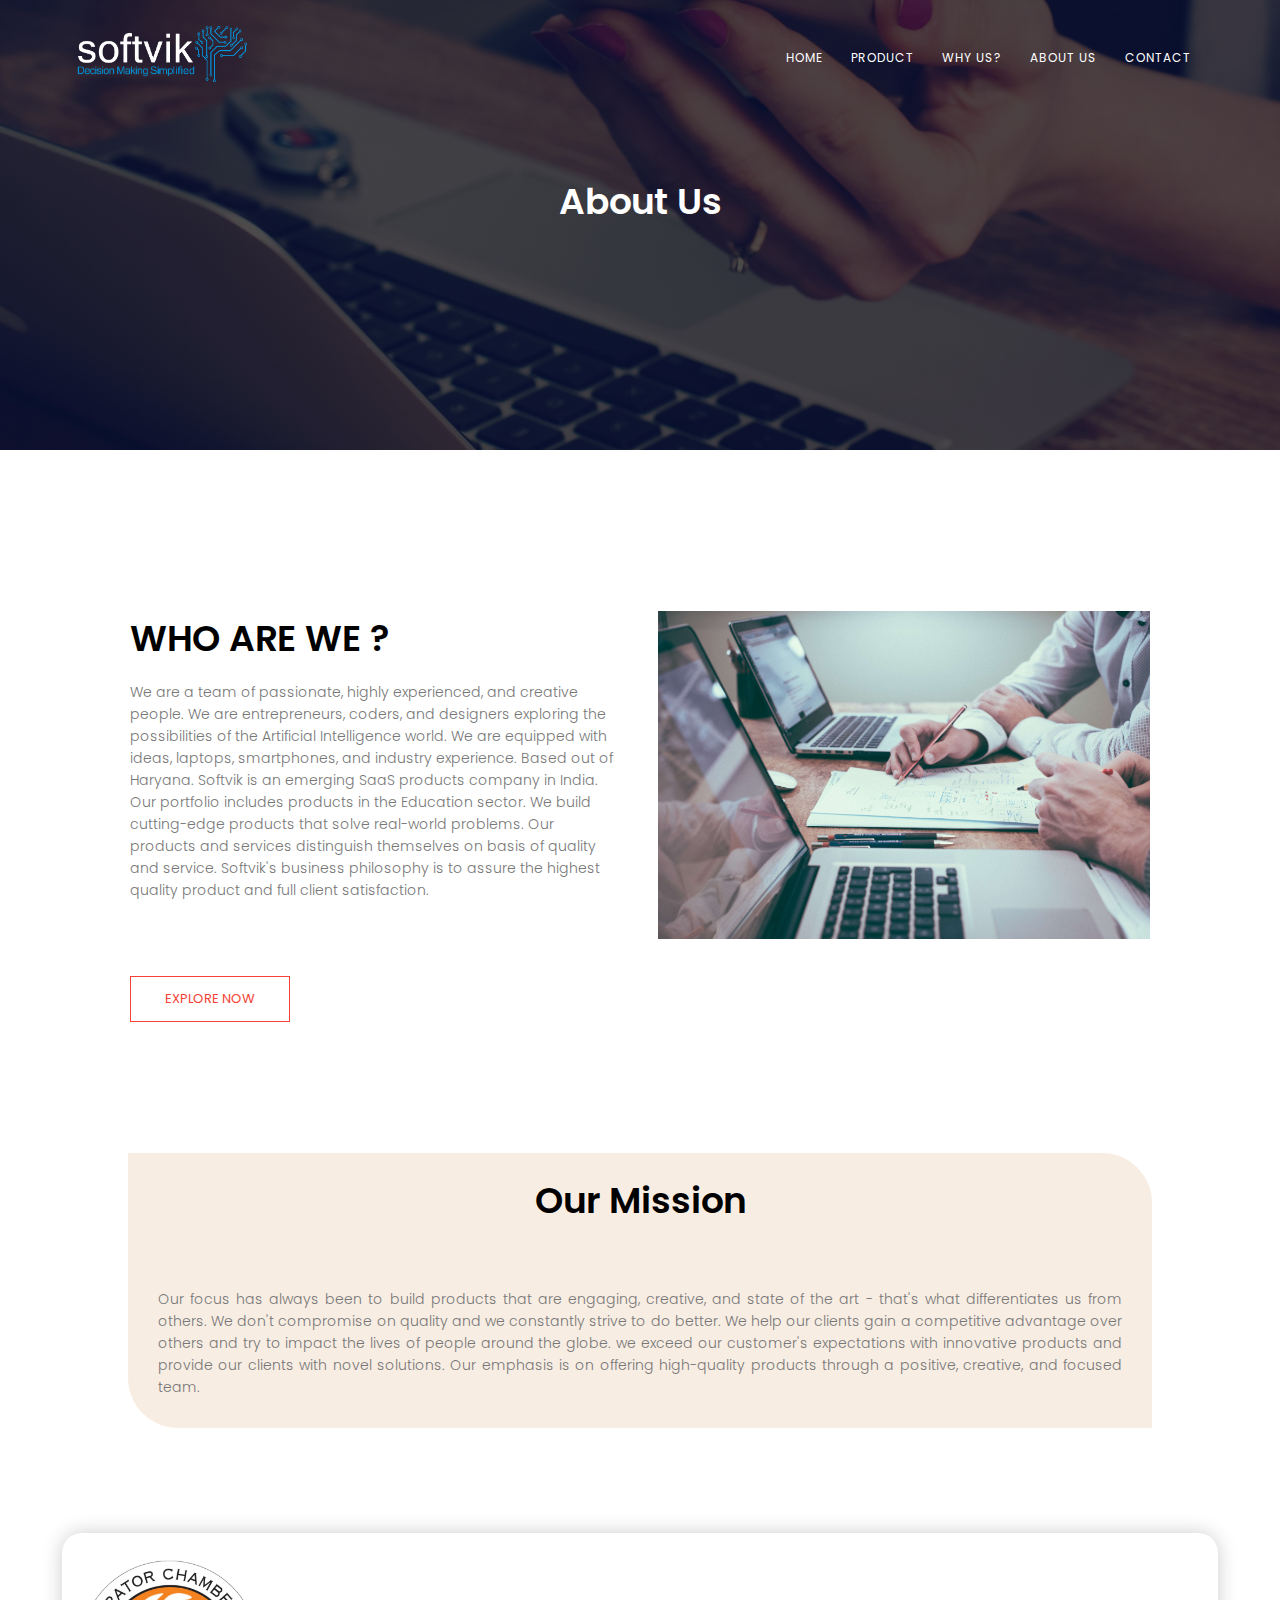
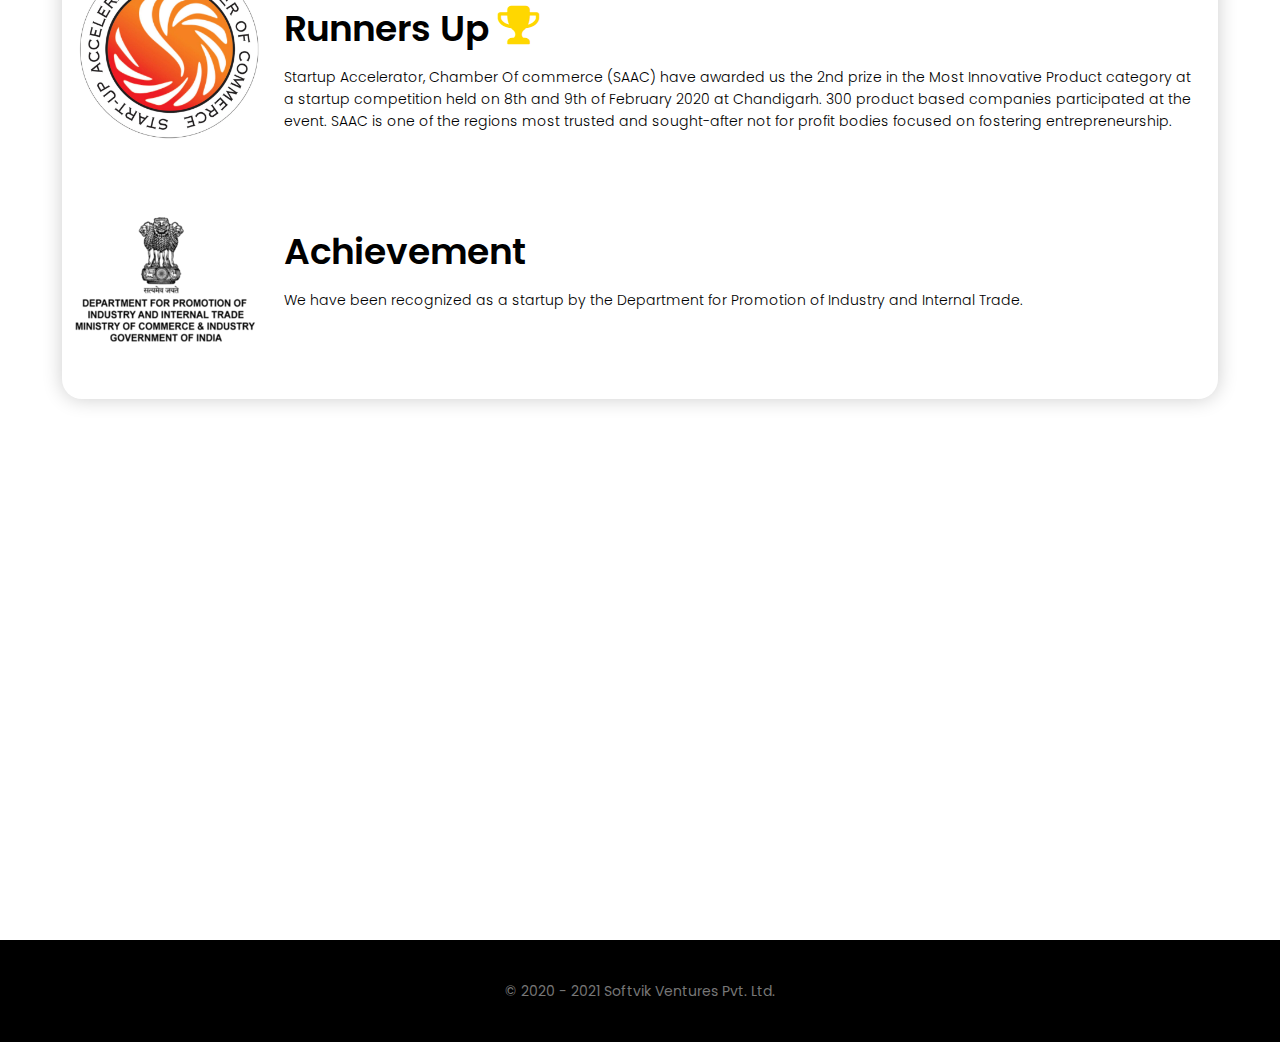
<file: about.html>
<!DOCTYPE html>
<html lang="en">
<head>
    <meta charset="UTF-8">
    <meta http-equiv="X-UA-Compatible" content="IE=edge">
    <meta name="viewport" content="width=device-width, initial-scale=1.0">
    <link rel="preconnect" href="https://fonts.gstatic.com">
    <link href="https://fonts.googleapis.com/css2?family=Poppins:wght@100;200;300;400;600;700&display=swap"
        rel="stylesheet">
    <link rel="shortcut icon" href="/assets/images/sv.png" type="image/x-icon">
    <link rel="stylesheet" href="style.css">
    <link rel="stylesheet" href="https://stackpath.bootstrapcdn.com/font-awesome/4.7.0/css/font-awesome.min.css">
    <link rel="stylesheet" href="https://unpkg.com/aos@next/dist/aos.css" />
    <title>Softvik ventures</title>
</head>
<body class="remove-scroll">
    <section class="sub-header">
    <nav id="nav">
        <a href="index.html"><img src="assets/images/logo.png" id="logo"></a>
        <div class="nav-links" id="navLinks">
            <i class="fa fa-times" onclick="hideMenu()"></i>
            <ul>
                <li><a href="index.html">HOME</a></li>
                <li><a href="product.html">PRODUCT</a></li>
                <li><a href="whyus.html">WHY US?</a></li>
                <li><a href="about.html">ABOUT US</a></li>
                <li><a href="contact.html">CONTACT</a></li>
            </ul>
        </div>
        <i class="fa fa-bars" onclick="showMenu()"></i>
    </nav>
   <h1>About Us</h1>
    </section>

<!-- ----About Us Content---- -->
<section class="about-us">
    <div class="row">
        <div class="about-col">
            <h1>WHO ARE WE ?</h1>
            <p>We are a team of passionate, highly experienced, and creative people. We are entrepreneurs, coders, and designers
            exploring the possibilities of the Artificial Intelligence
            world. We are equipped with ideas, laptops, smartphones, and industry experience.
            Based out of Haryana. Softvik is an emerging SaaS
            products company in India.
            Our portfolio includes products in the Education sector.
            We build cutting-edge products that solve real-world problems.
            Our products and services distinguish themselves on basis of quality and service.
            Softvik's business philosophy is to assure the highest quality
            product and full client satisfaction.</p>
            <a href="product.html" class="hero-btn red-btn">EXPLORE NOW</a>
        </div>
            <div class="about-col">
                <img src="assets/images/service1.jpg">
            </div>
    </div>
</section>


<!-- ---Who we are--- -->
<section class="self">
    <div class="row">
        <div class="self-col">
            <h1>Our Mission</h1>
            <p>Our focus has always been to build products that are
            engaging, creative, and state of the art - that's
            what differentiates us from others.
            We don't compromise on quality and we constantly strive
            to do better.
            We help our clients gain a competitive advantage over
            others and try to impact the lives of people around
            the globe.
            we exceed our customer's expectations with innovative products and provide our clients with novel solutions.
            Our emphasis is on offering high-quality products through
            a positive, creative, and focused team.</p>
        </div>
    </div>
</section>




<!--Content-->



<!-- ---Meet the team--- -->

<!-- <section class="team-background" data-aos="slide-up">
    <div class="team">
    <h1>Meet the team</h1>
    <div class="row">
        <div class="team-col" data-aos="fade-right">
            <img src="assets/images/sanjay.jpg">
            <h2>Sanjay Kumar Agrawal</h2>
            <h3>Founder</h3>
            <p>Working as CXO for finest
            organisations in India</p>
            <ul>
                <li><a href=""><i class="fa fa-facebook" id="face"></i></a></li>
                <li><a href=""><i class="fa fa-instagram" id="insta"></i></a></li>
                <li><a href=""><i class="fa fa-twitter" id="twit"></i></a></li>
            </ul>
        </div>
        <div class="team-col" data-aos="fade-right">
            <img src="assets/images/aparna.jpg">
            <h2>Aparna Agarwal</h2>
            <h3>Founder</h3>
            <p>Working as VP with good
            organisations in India</p>
            <ul>
            <li><a href=""><i class="fa fa-facebook" id="face"></i></a></li>
            <li><a href=""><i class="fa fa-instagram" id="insta"></i></a></li>
            <li><a href=""><i class="fa fa-twitter" id="twit"></i></a></li>
            </ul>
        </div>
    </div>
 </div>
</section> -->


<!-- Recognition & Testimonials -->
<section class="recognition">
    <div class="new-recognition">
<div class="recog">
    <div class="recognition-col">
        <img src="assets/images/recog3.jpg">
    </div>
    <div class="recognition-col-2">
        <h1>Runners Up <i class="fa fa-trophy"></i></h1>
        <p>Startup Accelerator, Chamber Of commerce (SAAC) have awarded us the 2nd prize in the Most Innovative Product category at
        a startup competition held on 8th and 9th of February 2020 at Chandigarh. 300 product based companies participated at
        the event. SAAC is one of the regions most trusted and sought-after not for profit bodies focused on fostering
        entrepreneurship.</p>
    </div>

</div>
<div class="recog">
    <div class="recognition-col">
        <img src="assets/images/recog4.png">
    </div>
    <div class="recognition-col-2">
        <h1>Achievement</h1>
        <p>We have been recognized as a startup by the Department for Promotion of Industry and Internal Trade.</p>
    </div>
    </div>
        
        </div>
        
</section>






<section class="client" data-aos="zoom-in">
    <h1>Our  Clients</h1>
    <div class="client-al">    
            <div class="client-col">
                <img src="assets/images/recog1.gif">
            </div>
            <div class="client-col">
                <img src="assets/images/recog2.png">
            </div>
     </div>
    
</section>

<!-- Call To Action -->


<!--Footer-->

<section class="footer">
    <p><b>© 2020 - 2021 Softvik Ventures Pvt. Ltd.</b></p>
</section>




<!--javascript-->
<script src="https://unpkg.com/aos@next/dist/aos.js"></script>
<script src="app.js"></script>
</body>
</html>
</file>
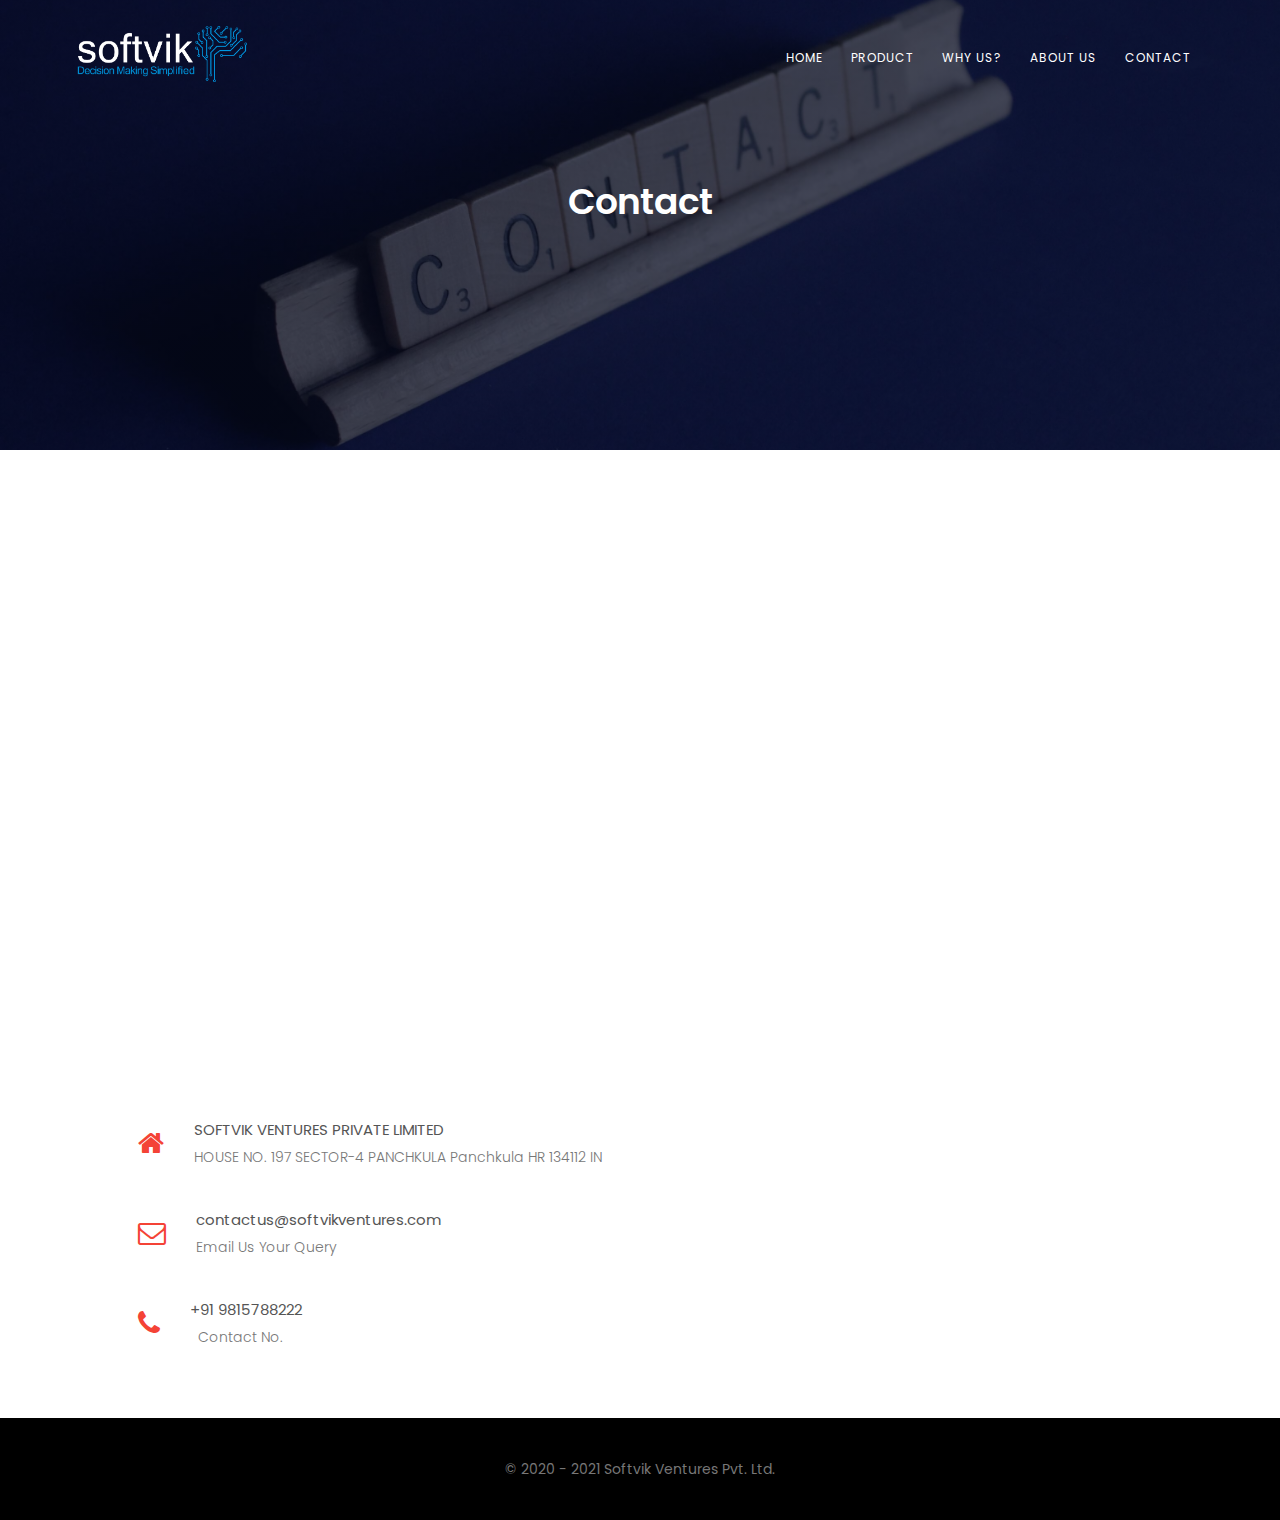
<file: contact.html>
<!DOCTYPE html>
<html lang="en">
<head>
    <meta charset="UTF-8">
    <meta http-equiv="X-UA-Compatible" content="IE=edge">
    <meta name="viewport" content="width=device-width, initial-scale=1.0">
    <link rel="preconnect" href="https://fonts.gstatic.com">
    <link href="https://fonts.googleapis.com/css2?family=Poppins:wght@100;200;300;400;600;700&display=swap"
        rel="stylesheet">
    <link rel="stylesheet" href="style.css">
    <link rel="shortcut icon" href="/assets/images/sv.png" type="image/x-icon">
    <link rel="stylesheet" href="https://stackpath.bootstrapcdn.com/font-awesome/4.7.0/css/font-awesome.min.css">
    <title>Softvik ventures</title>
</head>
<body class="remove-scroll">
    <section class="sub-header cont-img">
    <nav id="nav">
        <a href="index.html"><img src="assets/images/logo.png" id="logo"></a>
        <div class="nav-links" id="navLinks">
            <i class="fa fa-times" onclick="hideMenu()"></i>
            <ul>
                <li><a href="index.html">HOME</a></li>
                <li><a href="product.html">PRODUCT</a></li>
                <li><a href="whyus.html">WHY US?</a></li>
                <li><a href="about.html">ABOUT US</a></li>
                <li><a href="contact.html">CONTACT</a></li>
            </ul>
        </div>
        <i class="fa fa-bars" onclick="showMenu()"></i>
    </nav>
   <h1>Contact</h1>
    </section>

<!-- ----Contact Us---- -->

<section class="location">
<iframe
    src="https://www.google.com/maps/embed?pb=!1m18!1m12!1m3!1d3430.969557973352!2d76.85976331460971!3d30.691132594688458!2m3!1f0!2f0!3f0!3m2!1i1024!2i768!4f13.1!3m3!1m2!1s0x390f937b22107b31%3A0xa7d0c65627f4c47f!2s197%2C%20Sector%204%2C%20Panchkula%2C%20Haryana%20134109!5e0!3m2!1sen!2sin!4v1617464344325!5m2!1sen!2sin"
    width="600" height="450" style="border:0;" allowfullscreen="" loading="lazy"></iframe>
</section>


<section class="contact-us">
    <div class="row">
        <div class="contact-col">
            <div>
                <i class="fa fa-home"></i>
                <span>
                    <h5>SOFTVIK VENTURES PRIVATE LIMITED</h5>
                    <p>HOUSE NO. 197 SECTOR-4 PANCHKULA Panchkula HR 134112 IN</p>
                </span>
            </div>
        <div>
            <i class="fa fa-envelope-o"></i>
            <span>
                <h5>contactus@softvikventures.com</h5>
                <p>Email Us Your Query</p>
            </span>
        </div>
        <div>
            <i class="fa fa-phone"></i>
            <span>
                <h5>+91 9815788222</h5>
                <p>&nbsp;&nbsp;Contact No.</p>
            </span>
        </div>
        </div>
    </div>
</section>


<!--Footer-->

<section class="footer">
    <p><b>© 2020 - 2021 Softvik Ventures Pvt. Ltd.</b></p>
</section>





<!--javascript-->
<script src="app.js"></script>
</body>
</html>
</file>
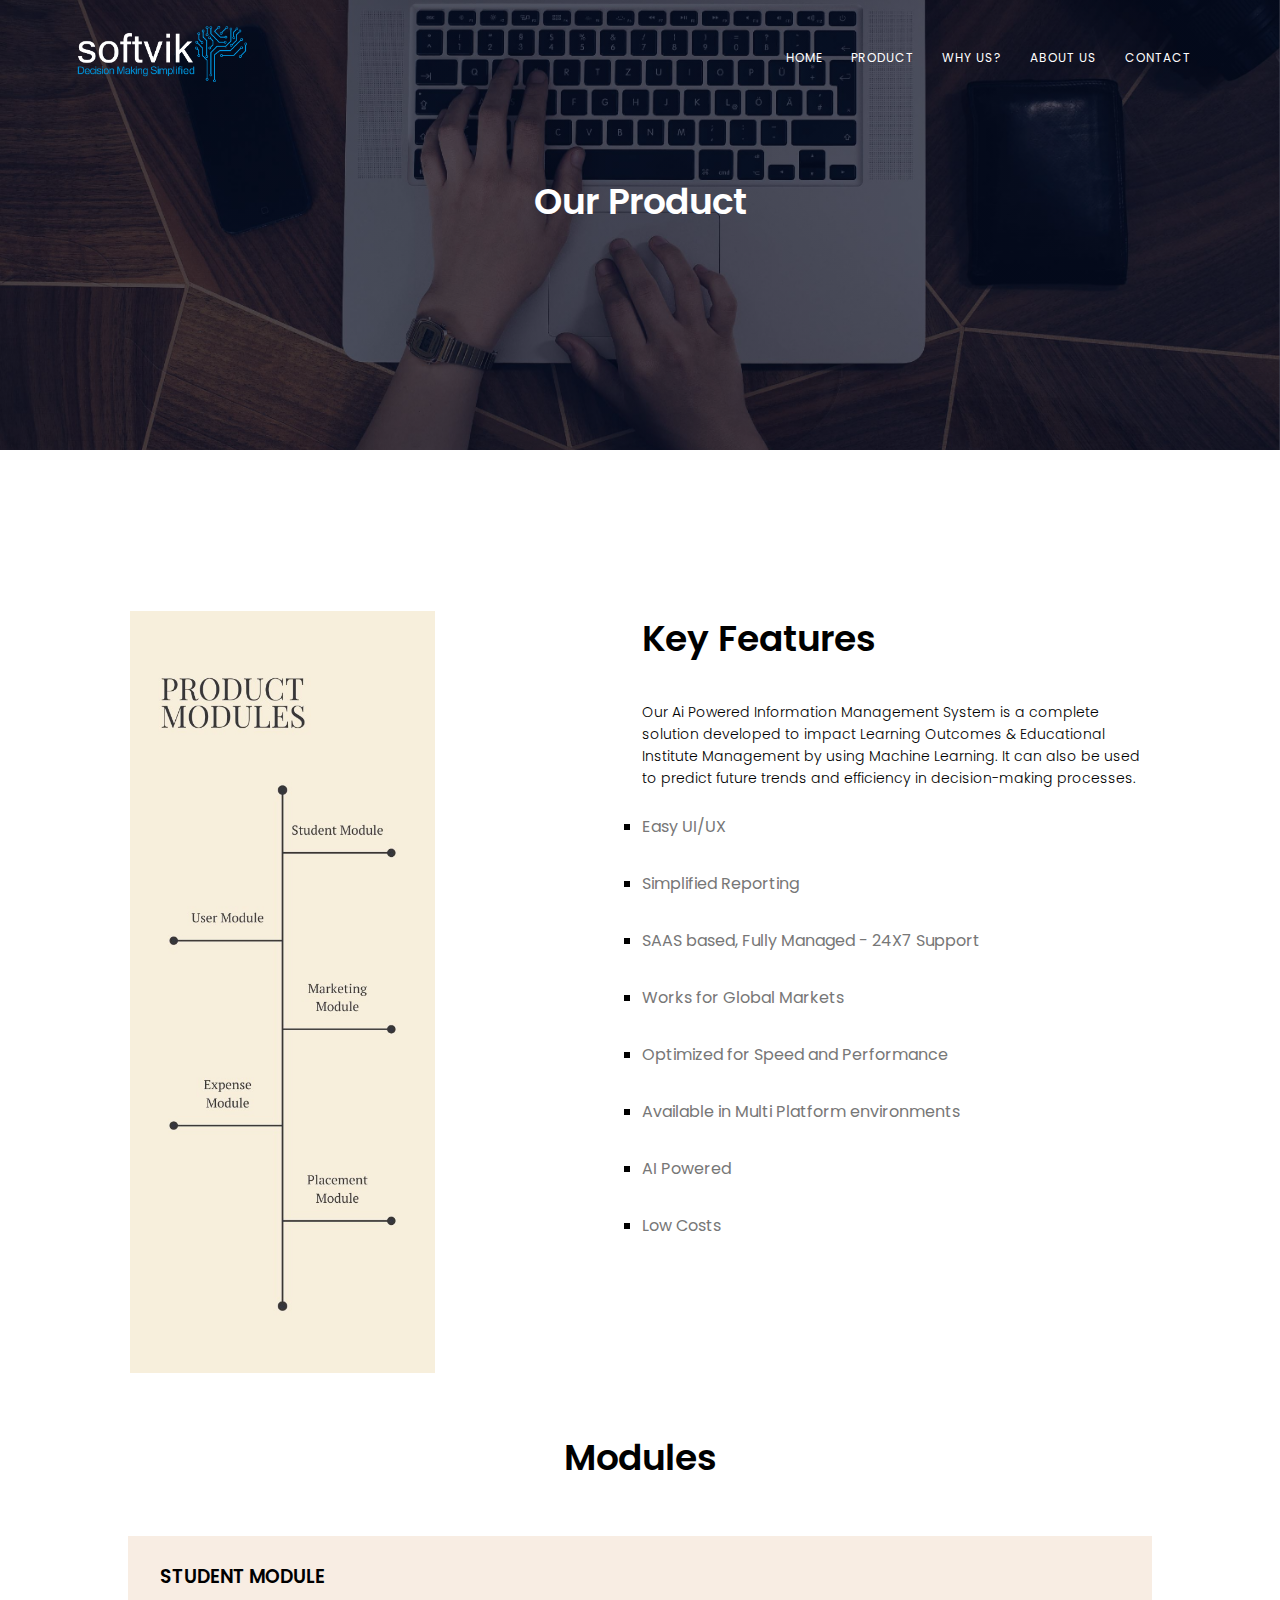
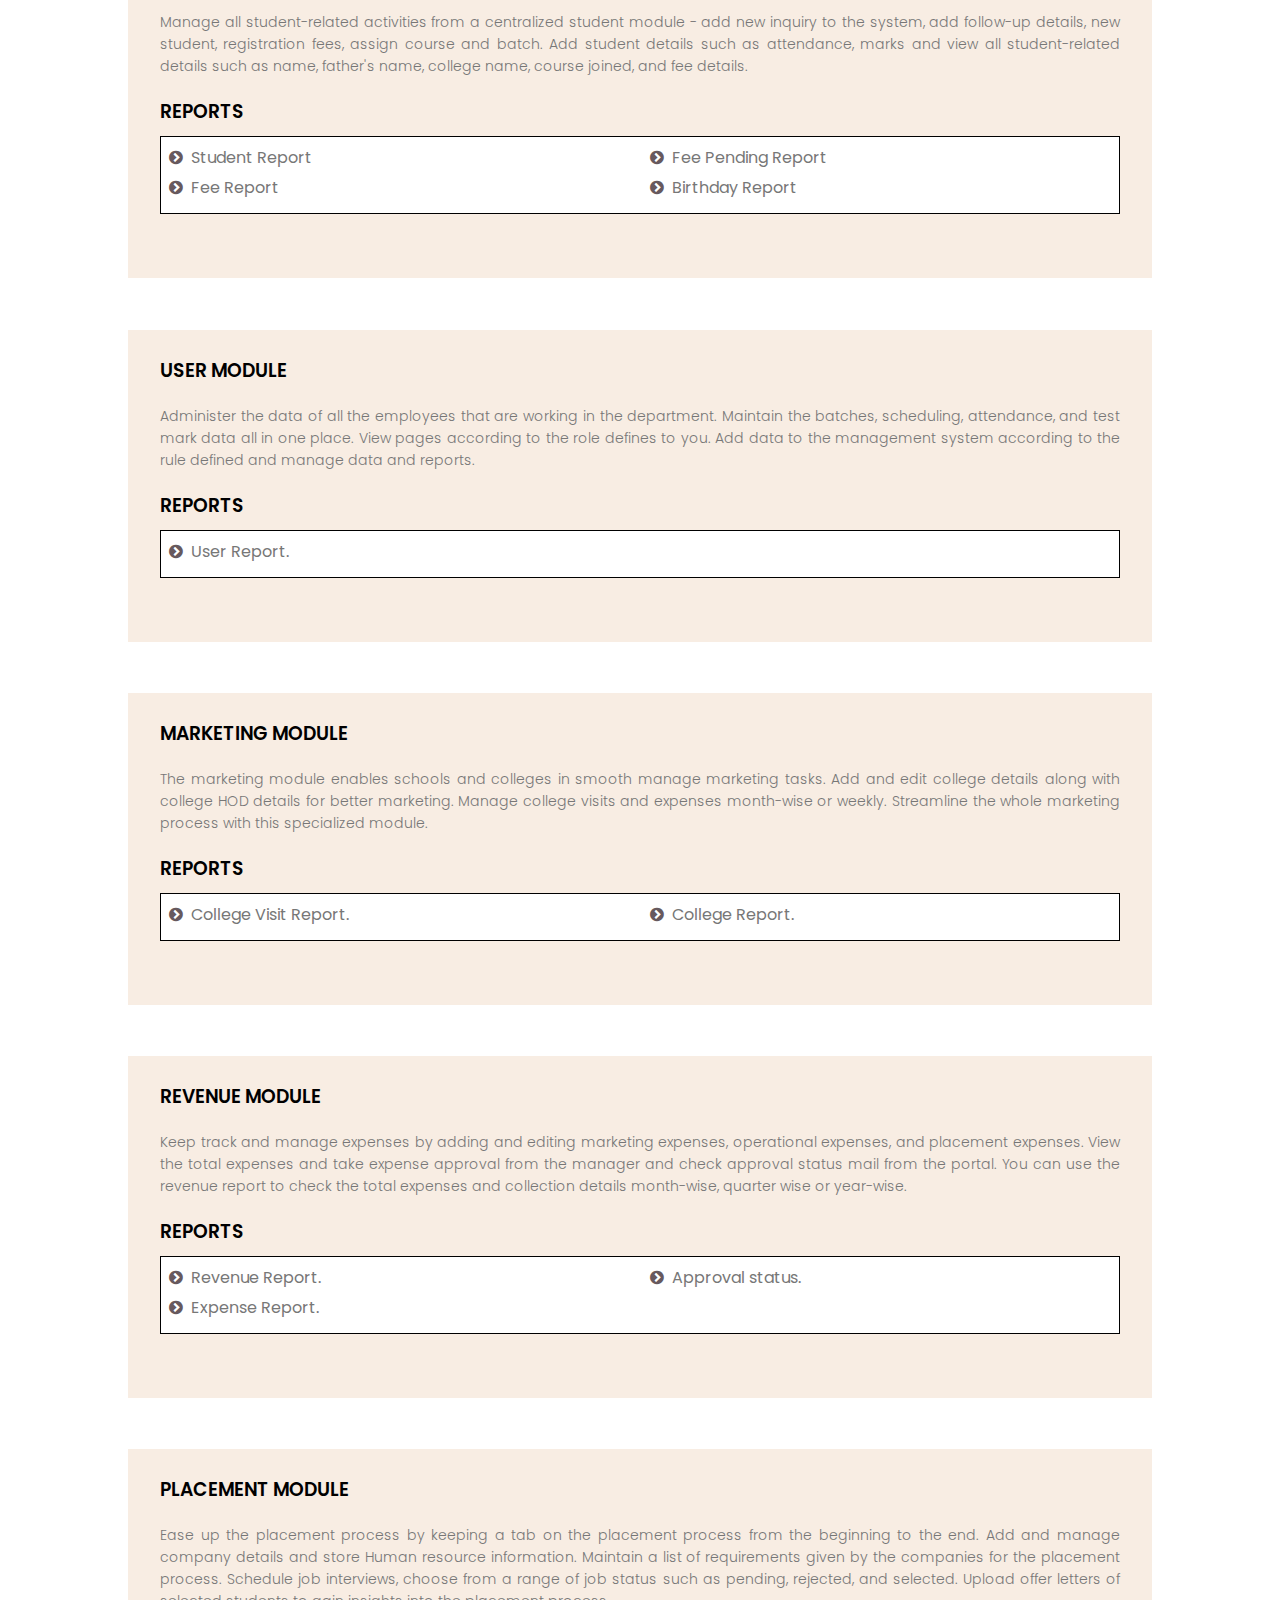
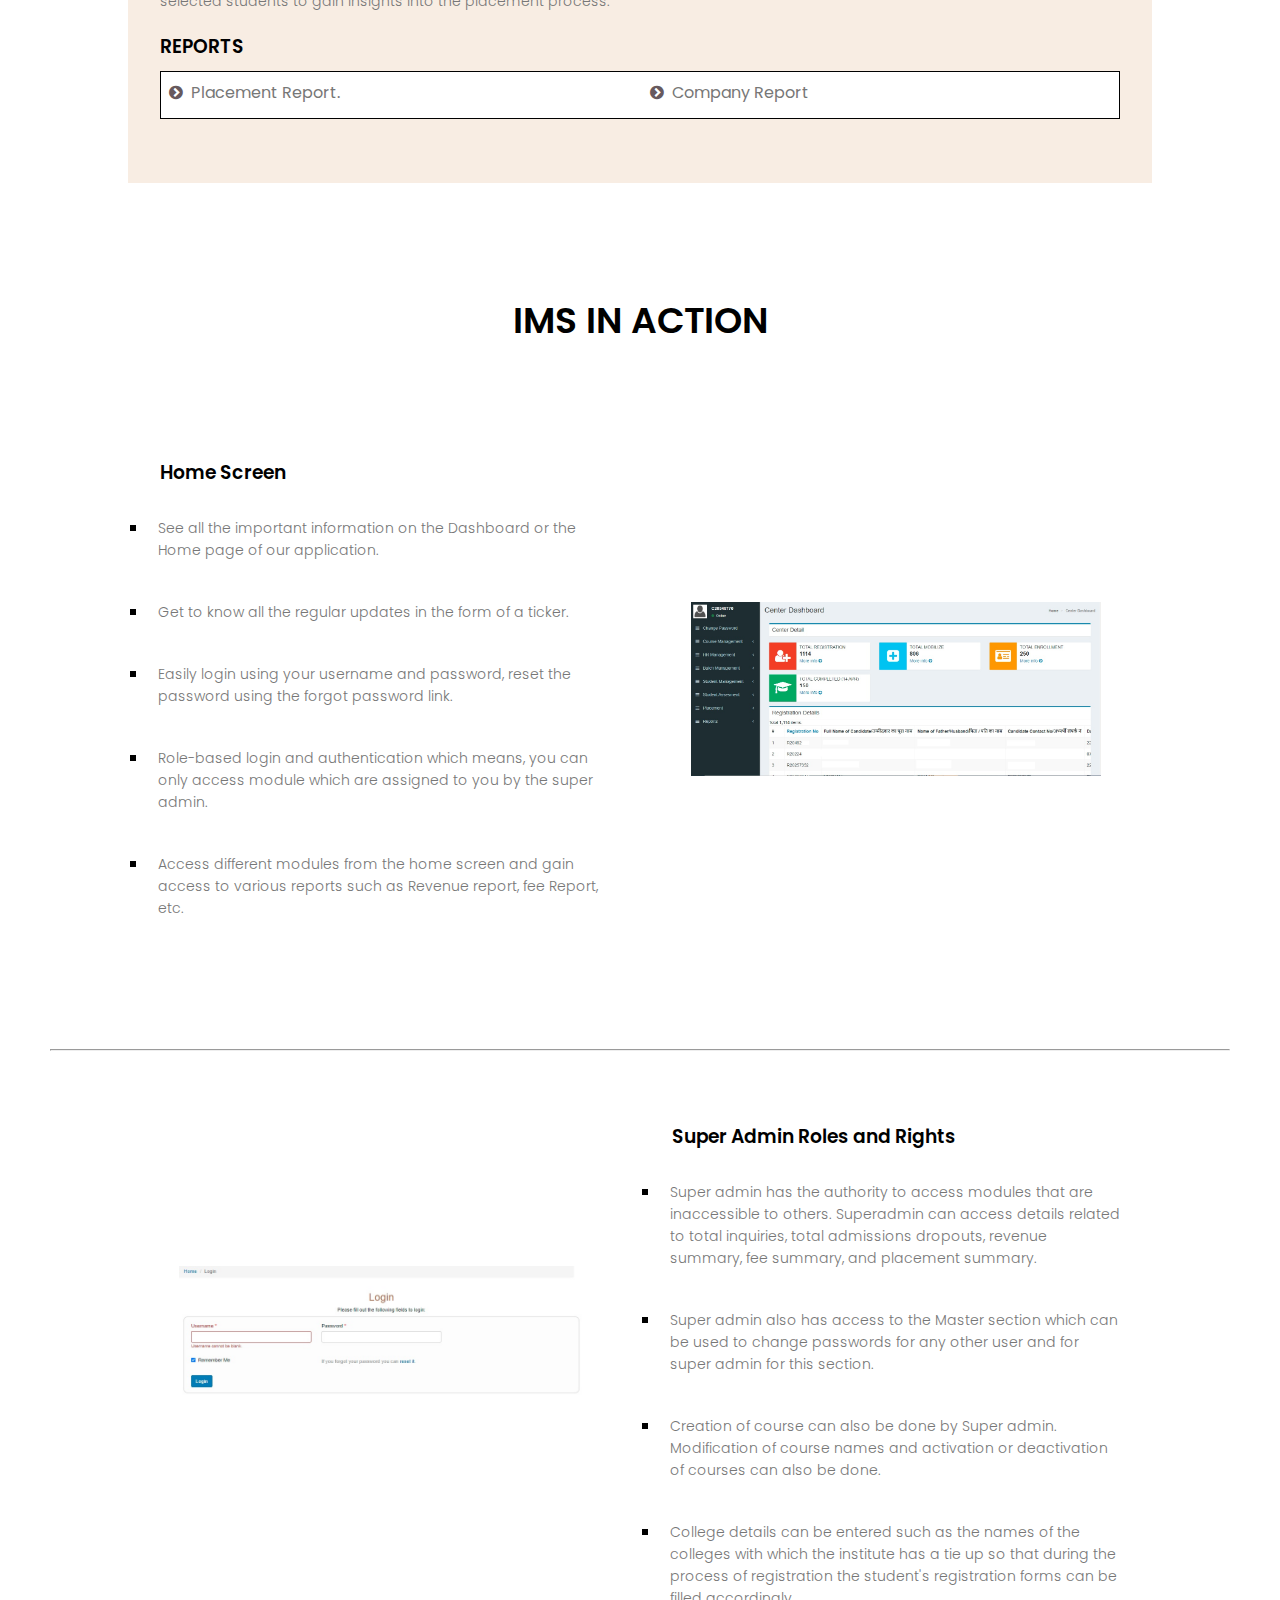
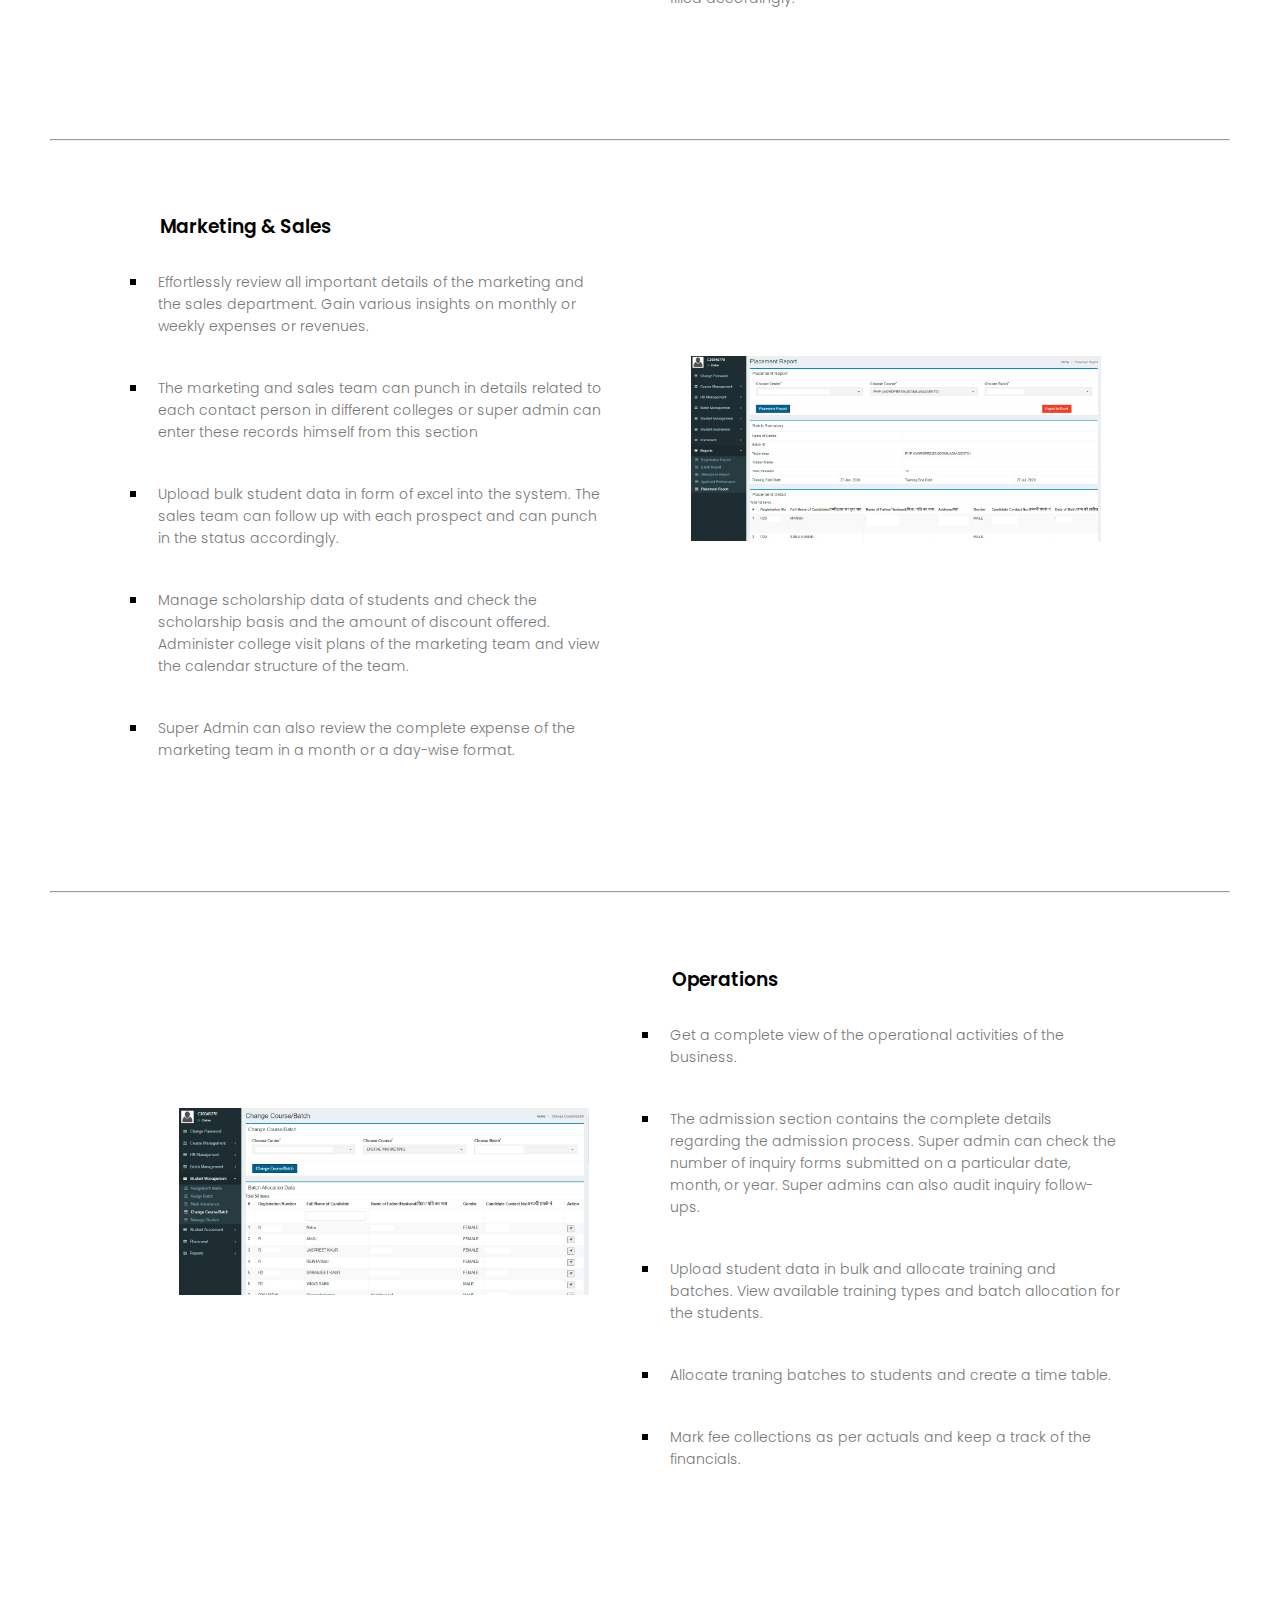
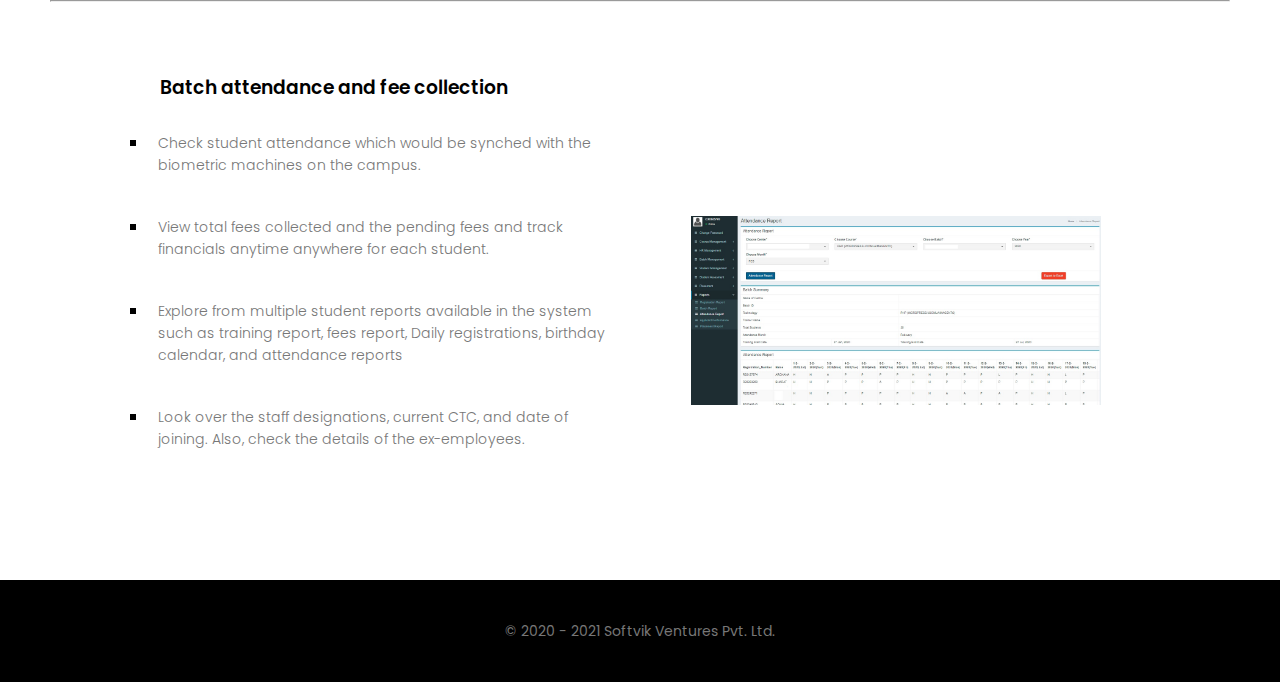
<file: product.html>
<!DOCTYPE html>
<html lang="en">
<head>
    <meta charset="UTF-8">
    <meta http-equiv="X-UA-Compatible" content="IE=edge">
    <meta name="viewport" content="width=device-width, initial-scale=1.0">
    <link rel="preconnect" href="https://fonts.gstatic.com">
    <link href="https://fonts.googleapis.com/css2?family=Poppins:wght@100;200;300;400;600;700&display=swap"
        rel="stylesheet">
    <link rel="stylesheet" href="style.css">
    <link rel="shortcut icon" href="/assets/images/sv.png" type="image/x-icon">
    <link rel="stylesheet" href="https://stackpath.bootstrapcdn.com/font-awesome/4.7.0/css/font-awesome.min.css">
    <title>Softvik ventures</title>
</head>
<body class="remove-scroll">
    <section class="sub-header pro-img">
    <nav id="nav">
        <a href="index.html"><img src="assets/images/logo.png" id="logo"></a>
        <div class="nav-links" id="navLinks">
            <i class="fa fa-times" onclick="hideMenu()"></i>
            <ul>
                <li><a href="index.html">HOME</a></li>
                <li><a href="product.html">PRODUCT</a></li>
                <li><a href="whyus.html">WHY US?</a></li>
                <li><a href="about.html">ABOUT US</a></li>
                <li><a href="contact.html">CONTACT</a></li>
            </ul>
        </div>
        <i class="fa fa-bars" onclick="showMenu()"></i>
    </nav>
   <h1>Our Product</h1>
    </section>

<!-- ----module Us Content---- -->
<section class="module-us">
    <div class="row">
        <div class="module-col">
            <img src="assets/images/module.jpg">
        </div>
        <div class="module-col">
            <h1>Key Features</h1>
            <p>Our Ai Powered Information Management System is a complete solution developed to impact
            Learning Outcomes & Educational Institute Management by using Machine Learning. It can also be used to predict future trends and efficiency
            in decision-making processes.</p>
                <ul id="horizontal-list">
                    <li><span>Easy UI/UX</span></li>
                    <li><span>Simplified Reporting</span></li>
                    <li><span>SAAS based, Fully Managed - 24X7 Support</span></li>
                    <li><span>Works for Global Markets</span></li>
                    <li><span>Optimized for Speed and Performance</span></li>
                    <li><span>Available in Multi Platform environments</span></li>
                    <li><span>AI Powered</span></li>
                    <li><span>Low Costs</span></li>
                </ul>
        </div>
    </div>
</section>

<!-- ---Modules Pages--- -->
<section class="modeule-content">
    <h1>Modules</h1>
    <div class="row">
        <div class="modeule-content-col">
            <h3>STUDENT MODULE</h3>
            <p>Manage all student-related activities from a centralized student module - add new inquiry to the system,
            add follow-up details, new student, registration fees, assign course and batch. Add student details
            such as attendance, marks and view all student-related details such as name, father's name, college name,
            course joined, and fee details.</p>
            <h3>REPORTS</h3>
            <div class="flex-container">
                <div class="modeule-content-col-1">
                <ul>
                    <li><i class="fa fa-chevron-circle-right "></i>&nbsp;&nbsp;Student Report</li>
                    <li><i class="fa fa-chevron-circle-right "></i>&nbsp;&nbsp;Fee Report</li>
                </ul>
            </div>
            <div class="modeule-content-col-2">
            <ul>
            <li><i class="fa fa-chevron-circle-right "></i>&nbsp;&nbsp;Fee Pending Report</li>
            <li><i class="fa fa-chevron-circle-right "></i>&nbsp;&nbsp;Birthday Report</li>
            </ul>
            </div>
            </div>
            
        </div>
    </div>
    <!-- row 2 -->
    <div class="row">
        <div class="modeule-content-col">
            <h3>USER MODULE</h3>
            <p>Administer the data of all the employees that are working in the department. Maintain the batches, scheduling,
            attendance, and test mark data all in one place. View pages according to the role defines to you. Add data
            to the management system according to the rule defined and manage data and reports.</p>
            <h3>REPORTS</h3>
            <div class="flex-container">
                <div class="modeule-content-col-1">
                    <ul>
                        <li><i class="fa fa-chevron-circle-right "></i>&nbsp;&nbsp;User Report.
                        </li>
                    </ul>
                </div>
                <div class="modeule-content-col-2">
                    <ul>
                    </ul>
                </div>
            </div>
    
        </div>
    </div>
    <!-- row 3 -->
    <div class="row">
        <div class="modeule-content-col">
            <h3>MARKETING MODULE</h3>
            <p>The marketing module enables schools and colleges in smooth manage marketing tasks. Add and edit college
            details along with college HOD details for better marketing. Manage college visits and expenses
            month-wise or weekly. Streamline the whole marketing process with this specialized module.</p>
            <h3>REPORTS</h3>
            <div class="flex-container">
                <div class="modeule-content-col-1">
                    <ul>
                        <li><i class="fa fa-chevron-circle-right "></i>&nbsp;&nbsp;College Visit Report.
                        </li>
                    </ul>
                </div>
                <div class="modeule-content-col-2">
                    <ul>
                        <li><i class="fa fa-chevron-circle-right "></i>&nbsp;&nbsp;College Report.
                        </li>
                    </ul>
                </div>
            </div>
    
        </div>
    </div>
    <!-- row 4 -->
    <div class="row">
        <div class="modeule-content-col">
            <h3>REVENUE MODULE</h3>
            <p>Keep track and manage expenses by adding and editing marketing expenses, operational expenses, and
            placement expenses. View the total expenses and take expense approval from the manager and check approval
            status mail from the portal. You can use the revenue report to check the total expenses and collection details
            month-wise, quarter wise or year-wise.</p>
            <h3>REPORTS</h3>
            <div class="flex-container">
                <div class="modeule-content-col-1">
                    <ul>
                        <li><i class="fa fa-chevron-circle-right "></i>&nbsp;&nbsp;Revenue Report.
                        </li>
                        <li><i class="fa fa-chevron-circle-right "></i>&nbsp;&nbsp;Expense Report.
                        </li>
                    </ul>
                </div>
                <div class="modeule-content-col-2">
                    <ul>
                        <li><i class="fa fa-chevron-circle-right "></i>&nbsp;&nbsp;<span id="fix">Approval status.</span>
                        </li>
                    </ul>
                </div>
            </div>
    
        </div>
    </div>


    <!-- ---row 5--- -->
    <div class="row">
        <div class="modeule-content-col">
            <h3>PLACEMENT MODULE</h3>
            <p>Ease up the placement process by keeping a tab on the placement process from the beginning to the end.
            Add and manage company details and store Human resource information. Maintain a list of requirements
            given by the companies for the placement process. Schedule job interviews, choose from a
            range of job status such as pending, rejected, and selected. Upload offer letters of selected students
            to gain insights into the placement process.</p>
            <h3>REPORTS</h3>
            <div class="flex-container">
                <div class="modeule-content-col-1">
                    <ul>
                        <li><i class="fa fa-chevron-circle-right "></i>&nbsp;&nbsp;Placement Report.
                        </li>
                    </ul>
                </div>
                <div class="modeule-content-col-2">
                    <ul>
                        <li><i class="fa fa-chevron-circle-right "></i>&nbsp;&nbsp;Company Report
                        </li>
                    </ul>
                </div>
            </div>
    
        </div>
    </div>
</section>




<!-- ---product content--- -->





<!-- --splide starts here-- -->
<!-- <section class="product-content">
    <h1>IMS IN ACTION</h1>
    <div class="splide">
        <div class="splide__track">
            <ul class="splide__list">
                <li class="splide__slide"><div class="row">
        <div class="product-container">

            <div class="product-content-col">
                <h3>Home Screen</h3>
               <p>See all the important information on the Dashboard or the Home page of our application.</p>
                <p>Get to know all the regular updates in the form of a ticker.</p>
                <p>Easily login using your username and password, reset the password using the forgot password link.</p>
                <p>Role-based login and authentication which means, you can only access module which are assigned to you by the super
                admin.</p>
                <p>Access different modules from the home screen and gain access to various reports such
                as Revenue report, fee Report, etc.</p>
            </div>
            <div class="product-content-col">
               <img src="assets/images/1.png">
            </div>
        </div>
    </div></li>
                <li class="splide__slide"><div class="row">
        <div class="product-container">

            <div class="product-content-col">
                <h3>Home Screen</h3>
               <p>See all the important information on the Dashboard or the Home page of our application.</p>
                <p>Get to know all the regular updates in the form of a ticker.</p>
                <p>Easily login using your username and password, reset the password using the forgot password link.</p>
                <p>Role-based login and authentication which means, you can only access module which are assigned to you by the super
                admin.</p>
                <p>Access different modules from the home screen and gain access to various reports such
                as Revenue report, fee Report, etc.</p>
            </div>
            <div class="product-content-col">
               <img src="assets/images/1.png">
            </div>
        </div>
    </div></li>
                <li class="splide__slide"><div class="row">
        <div class="product-container">

            <div class="product-content-col">
                <h3>Home Screen</h3>
               <p>See all the important information on the Dashboard or the Home page of our application.</p>
                <p>Get to know all the regular updates in the form of a ticker.</p>
                <p>Easily login using your username and password, reset the password using the forgot password link.</p>
                <p>Role-based login and authentication which means, you can only access module which are assigned to you by the super
                admin.</p>
                <p>Access different modules from the home screen and gain access to various reports such
                as Revenue report, fee Report, etc.</p>
            </div>
            <div class="product-content-col">
               <img src="assets/images/1.png">
            </div>
        </div>
    </div></li>
            </ul>
        </div>
    </div>
</section> -->

<!-- --splide ends here-- -->


<!--IMS IN ACTION-->
<section class="ims-content">
    <h1>IMS IN ACTION</h1>
    <div class="row">
        <div class="ims-content-col">
            <h3>Home Screen</h3>
            <ul>
                <li><p>See all the important information on the Dashboard or the Home page of our application.</p></li>
                <li><p>Get to know all the regular updates in the form of a ticker.</p></li>
                <li><p>Easily login using your username and password, reset the password using the forgot password link.</p></li>
                <li><p>Role-based login and authentication which means, you can only access module which are assigned to you by the super
                admin.</p></li>
                <li><p>Access different modules from the home screen and gain access to various reports such
                as Revenue report, fee Report, etc.</p></li>
            </ul>
        </div>
        <div class="ims-content-col">
            <img src="assets/images/Dashboard or Home screen.jpg">
        </div>
    </div>
</section>

<!-- SECTION 2 -->

<hr class="line">
<section class="ims-content">
    <div class="row">
        <div class="ims-content-col">
            <img src="assets/images/Super Admin.jpg">
        </div>
        <div class="ims-content-col">
            <h3>Super Admin Roles and Rights</h3>
            <ul>
                <li>
                    <p>Super admin has the authority to access modules that are inaccessible to others. Superadmin can
                        access details related to total inquiries, total admissions dropouts, revenue summary, fee
                        summary, and placement summary.</p>
                </li>
                <li>
                    <p>Super admin also has access to the Master section which can be used to change passwords for any
                        other user and for super admin for this section.</p>
                </li>
                <li>
                    <p>Creation of course can also be done by Super admin. Modification of course names and activation or
                        deactivation of courses can also be done.</p>
                <li>
                    <p>College details can be entered such as the names of the colleges with which the institute has a tie
                        up so that during the process of registration the student's registration forms can be filled
                        accordingly.</p>
                </li>
            </ul>
        </div>
    </div>
</section>

<!-- SECTION 3 -->

<hr class="line">
<section class="ims-content">
    <div class="row">
        <div class="ims-content-col">
            <h3>Marketing & Sales</h3>
            <ul>
                <li>
                    <p>Effortlessly review all important details of the marketing and the sales department. Gain various
                        insights on monthly or weekly expenses or revenues.</p>
                </li>
                <li>
                    <p>The marketing and sales team can punch in details related to each contact person in different colleges
                        or super admin can enter these records himself from this section</p>
                </li>
                <li>
                    <p>Upload bulk student data in form of excel into the system. The sales team can follow up with each
                        prospect and can punch in the status accordingly.</p>
                </li>
                <li>
                    <p>Manage scholarship data of students and check the scholarship basis and the amount of discount offered.
                        Administer college visit plans of the marketing team and view the calendar structure of the team.</p>
                </li>
                <li>
                    <p>Super Admin can also review the complete expense of the marketing team in a month or a day-wise format.</p>
                </li>
            </ul>
        </div>
        <div class="ims-content-col">
            <img src="assets/images/Marketing and sales.jpg">
        </div>
    </div>
</section>


<!-- SECTION 4 -->

<hr class="line">
<section class="ims-content">
    <div class="row">
        <div class="ims-content-col">
            <img src="assets/images/Operations.jpg">
        </div>
        <div class="ims-content-col">
            <h3>Operations</h3>
            <ul>
                <li>
                    <p>Get a complete view of the operational activities of the business.</p>   
                </li>
                <li>
                    <p>The admission section contains the complete details regarding the admission process. Super admin can check the number
                        of
                        inquiry forms submitted on a particular date, month, or year. Super admins
                        can also audit inquiry follow-ups.</p>
                </li>
                <li>
                    <p>Upload student data in bulk and allocate training and batches. View available training types and batch
                        allocation for the students.</p>
                </li>
                <li>
                    <p>Allocate traning batches to students and create a time table.</p>
                </li>
                <li>
                    <p>Mark fee collections as per actuals and keep a track
                    of the financials.</p>
                </li>
            </ul>
        </div>
    </div>
</section>

<!-- SECTION 5 -->

<hr class="line">
<section class="ims-content">
    <div class="row">
        <div class="ims-content-col">
            <h3>Batch attendance and fee collection</h3>
            <ul>
                <li>
                    <p>Check student attendance which would be synched with the biometric machines on the campus.</p>         
                </li>
                <li>
                    <p>View total fees collected and the pending fees and track financials anytime anywhere for each student.</p>
                </li>
                <li>
                    <p>Explore from multiple student reports available in the system such as training report, fees report, Daily
                        registrations, birthday calendar, and attendance reports</p>
                </li>
                <li>
                    <p>Look over the staff designations, current CTC, and date of joining. Also, check the details of the ex-employees.</p>
                </li>
            </ul>
        </div>
        <div class="ims-content-col">
            <img src="assets/images/Attendence.jpg">
        </div>
    </div>
</section>


<!--IMS IN ACTION END HERE-->



<!--Footer-->

<section class="footer">
    <p><b>© 2020 - 2021 Softvik Ventures Pvt. Ltd.</b></p>
</section>




<!--javascript-->
<script src="app.js"></script>

</body>
</html>
</file>
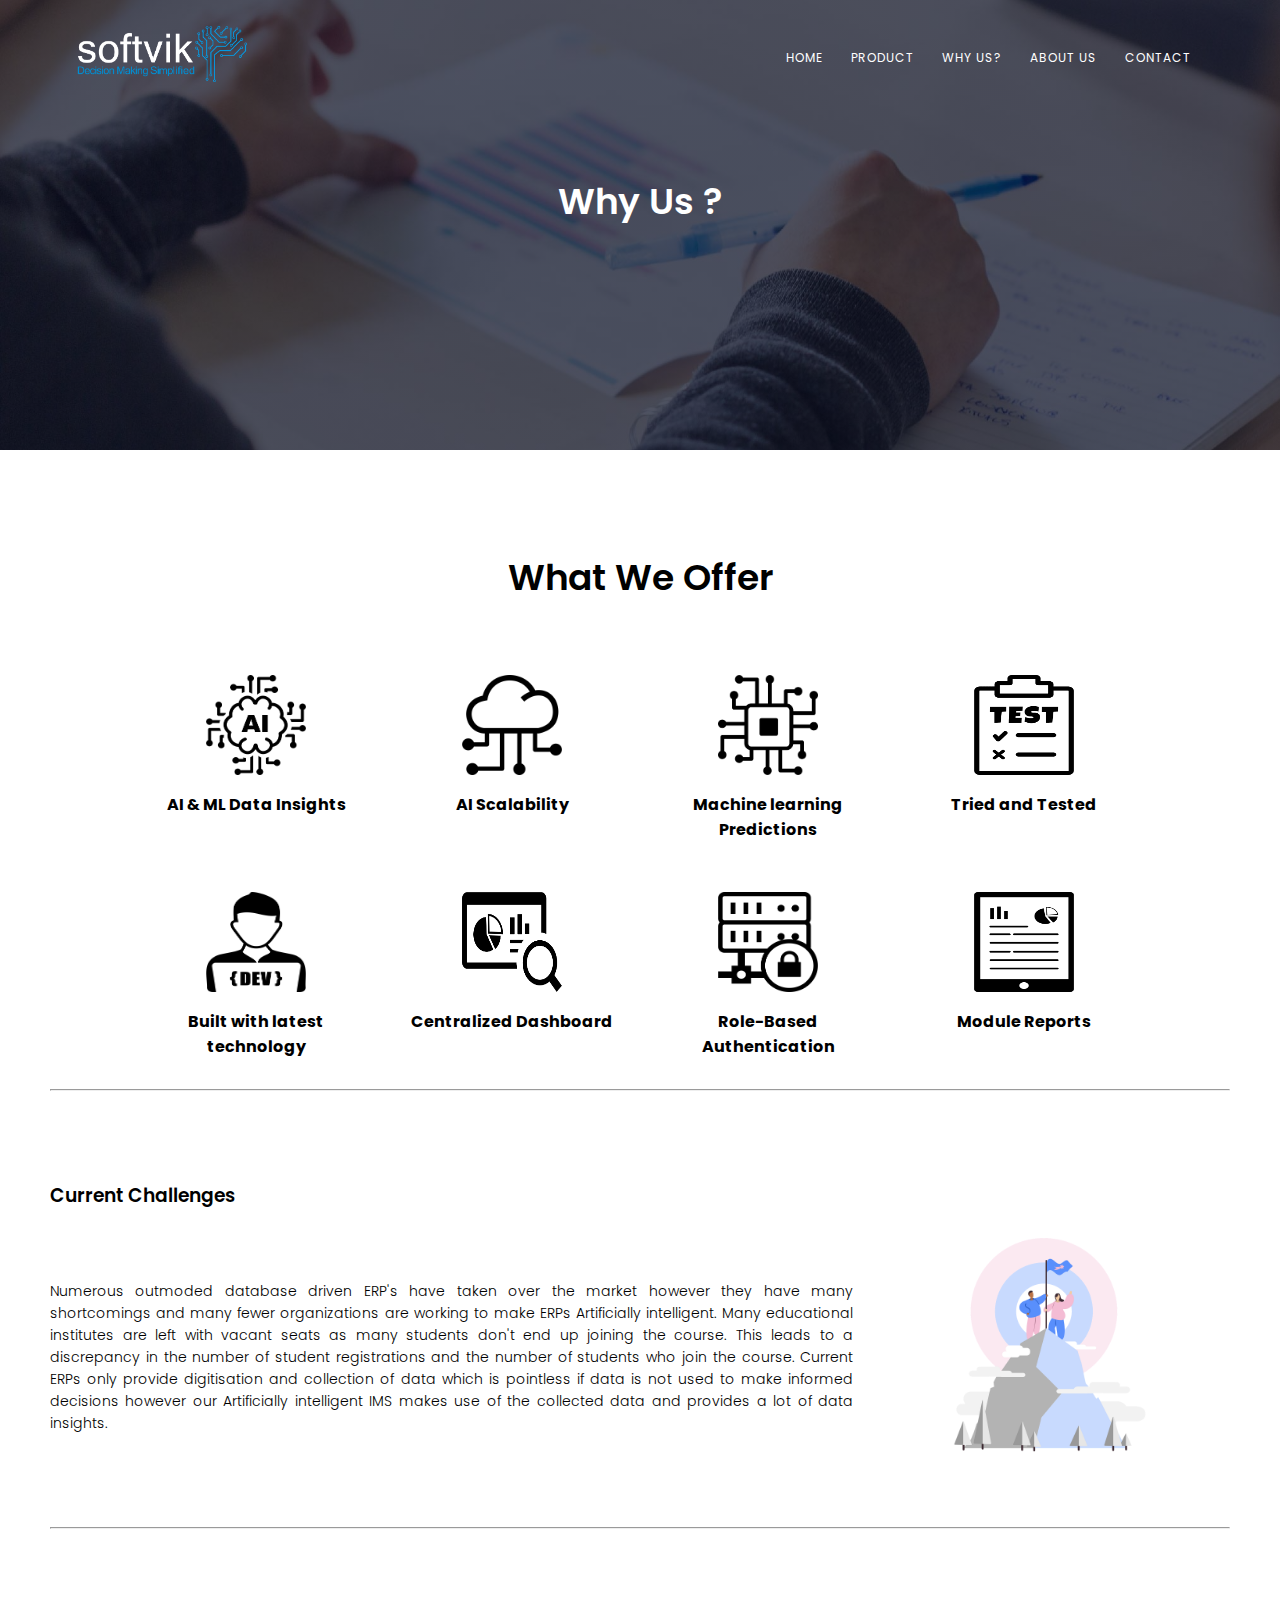
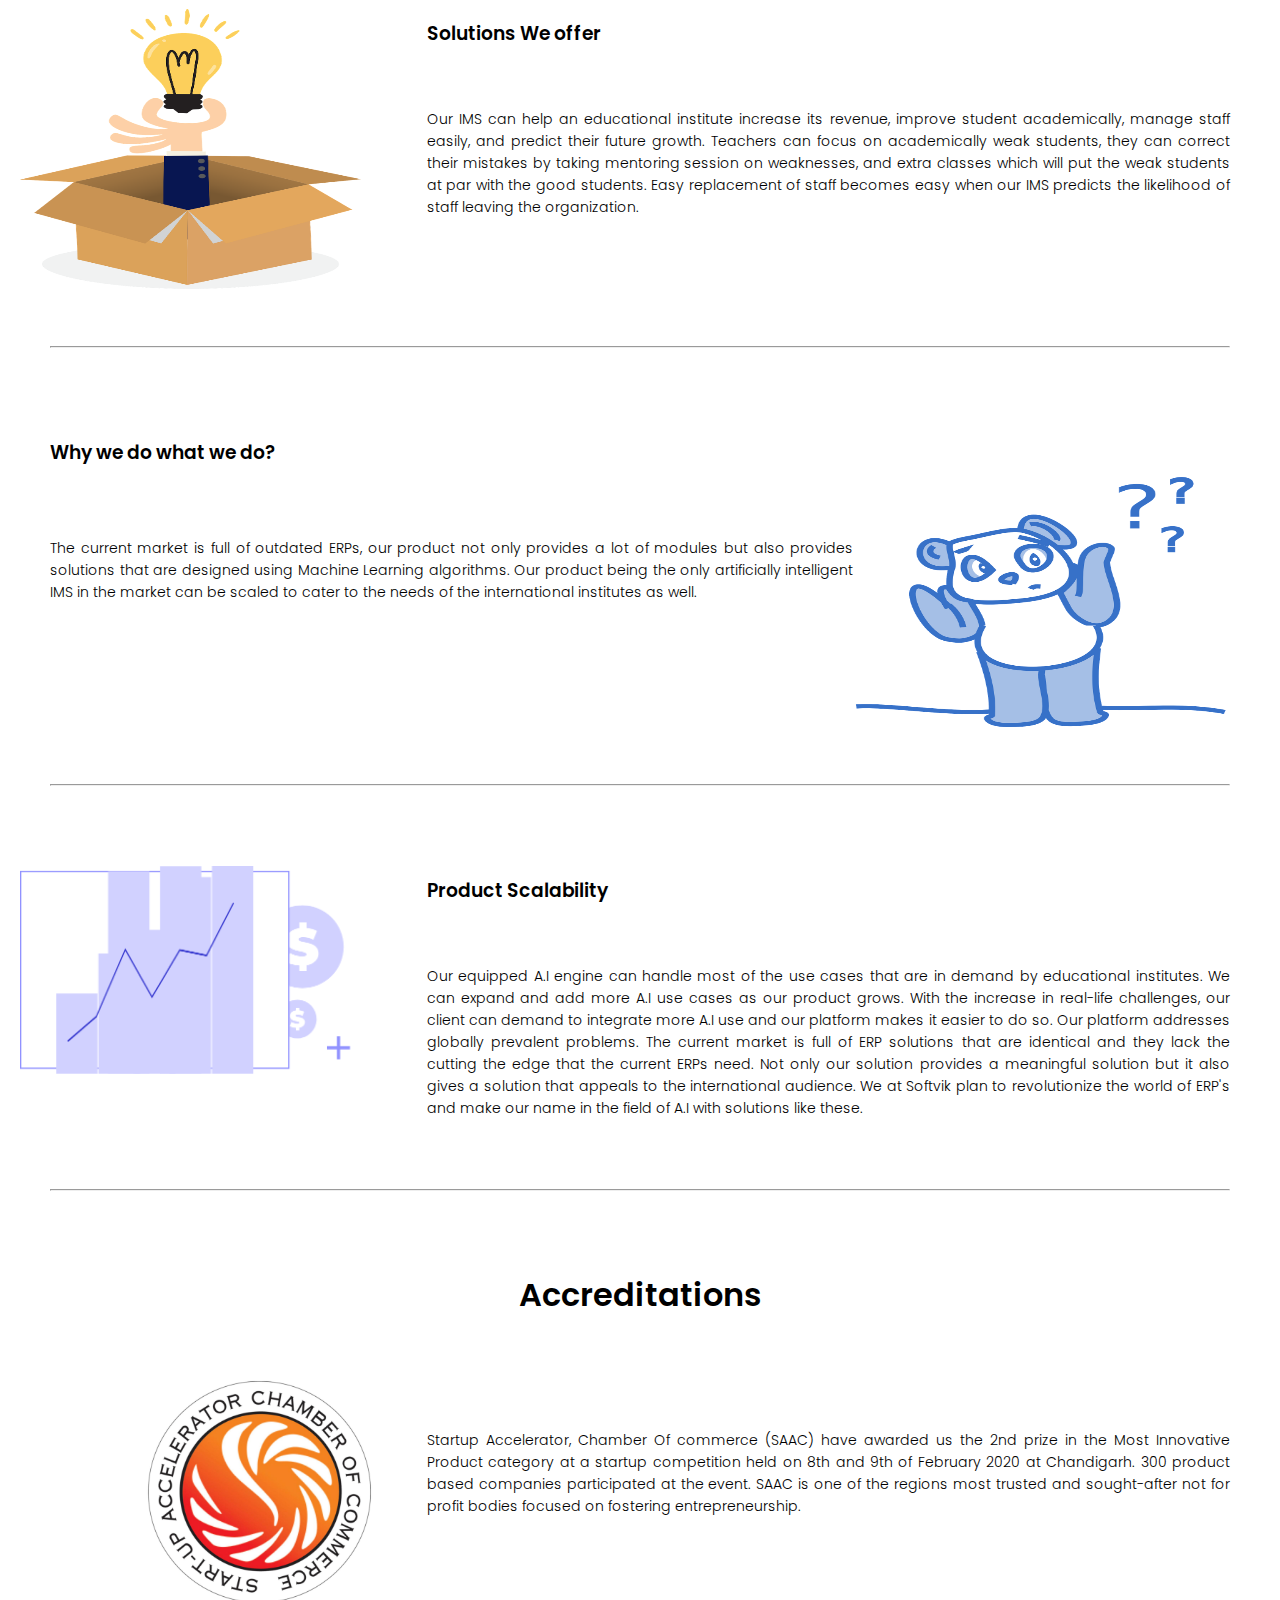
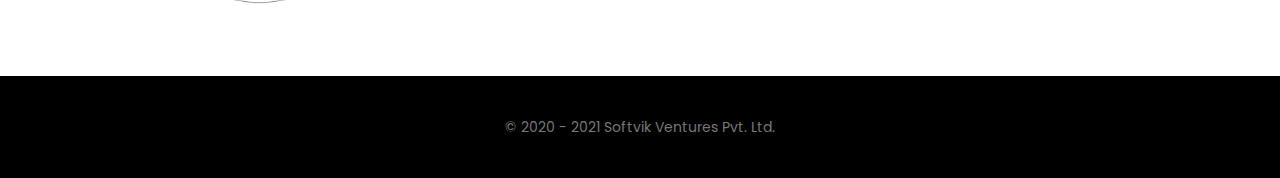
<file: whyus.html>
<!DOCTYPE html>
<html lang="en">
<head>
    <meta charset="UTF-8">
    <meta http-equiv="X-UA-Compatible" content="IE=edge">
    <meta name="viewport" content="width=device-width, initial-scale=1.0">
    <link rel="preconnect" href="https://fonts.gstatic.com">
    <link href="https://fonts.googleapis.com/css2?family=Poppins:wght@100;200;300;400;600;700&display=swap"
        rel="stylesheet">
    <link rel="stylesheet" href="style.css">
    <link rel="shortcut icon" href="/assets/images/sv.png" type="image/x-icon">
    <link rel="stylesheet" href="https://stackpath.bootstrapcdn.com/font-awesome/4.7.0/css/font-awesome.min.css">
    <title>Softvik ventures</title>
</head>
<body class="remove-scroll">
    <section class="sub-header why-img">
    <nav id="nav">
        <a href="index.html"><img src="assets/images/logo.png" id="logo"></a>
        <div class="nav-links" id="navLinks">
            <i class="fa fa-times" onclick="hideMenu()"></i>
            <ul>
                <li><a href="index.html">HOME</a></li>
                <li><a href="product.html">PRODUCT</a></li>
                <li><a href="whyus.html">WHY US?</a></li>
                <li><a href="about.html">ABOUT US</a></li>
                <li><a href="contact.html">CONTACT</a></li>
            </ul>
        </div>
        <i class="fa fa-bars" onclick="showMenu()"></i>
    </nav>
   <h1>Why Us ?</h1>
    </section>


<!--offerContent-->

<section class="offer-content">
    <h1>What We Offer</h1>
    <div class="row">
        <div class="offer-content-col">
            <img src="assets/images/artificial-intelligence-ai.png">
            <h4>AI &
                ML Data Insights</h4>
        </div>
        <div class="offer-content-col">
            <img src="assets/images/cloud-computing.png">
            <h4>AI Scalability</h4>
        </div>
        <div class="offer-content-col">
            <img src="assets/images/technology.png">
            <h4>Machine learning
                Predictions</h4>
        </div>
        <div class="offer-content-col">

            <img src="assets/images/exam-test.png">
            <h4>Tried and Tested</h4>
        </div>

    </div>
    <div class="row">
        <div class="offer-content-col">

            <img src="assets/images/developer.png">
            <h4>Built with latest technology</h4>
        </div>
        <div class="offer-content-col">

            <img src="assets/images/business-analytics.png">
            <h4>Centralized
                Dashboard</h4>
        </div>
        <div class="offer-content-col">

            <img src="assets/images/server-lock.png">
            <h4>Role-Based
                Authentication</h4>
        </div>
        <div class="offer-content-col">

            <img src="assets/images/tablet-report.png">
            <h4>Module
                Reports</h4>
        </div>


    </div>
</section>

<!-- --illustrators-- -->
<hr class="line">
<section class="illustrator">
    <h3>Current Challenges</h3>
    <div class="row">
        <div class="illustrator-col">
            <p>Numerous outmoded database driven ERP's have taken over the market however they have many shortcomings
            and many fewer organizations are working to make ERPs Artificially intelligent.
            Many educational institutes are left with vacant seats as many students don't end up joining the course.
            This leads to a discrepancy in the number of student registrations and the number of students who join the course.
            Current ERPs only provide digitisation and collection of data which is pointless if data is not used to make
            informed decisions however our Artificially intelligent IMS makes use of the collected data and provides a lot of
            data insights.</p>
        </div>
        <div class="illustrator-col">
            <img src="assets/images/i1.png">
        </div>
    </div>
</section>
<hr class="line">

<!-- --illustrators 2-- -->
<section class="illustrator-2">
    
    <div class="row">
        <div class="illustrator-col-2">
            <img src="assets/images/i2.png" class="illus-change">
        </div>
        <div class="illustrator-col-2">
            <h3>Solutions We offer</h3>
            <p>Our IMS can help an educational institute increase its revenue, improve student academically, manage staff
            easily, and predict their future growth.
            Teachers can focus on academically weak students, they can correct their mistakes by taking mentoring session
            on weaknesses, and extra classes which will put the weak students at par with the good students.
            Easy replacement of staff becomes easy when our IMS predicts the likelihood of staff leaving the organization.</p>
        </div>
    </div>
</section>
<hr class="line">

<!-- --illustrators 3-- -->
<section class="illustrator">
    <h3>Why we do what we do?</h3>
    <div class="row">
        <div class="illustrator-col">
            <p>The current market is full of outdated ERPs, our product not only provides a lot of modules but also provides
            solutions that are designed using Machine Learning algorithms.
            Our product being the only artificially intelligent IMS in the market can be scaled to cater to the needs of
            the international institutes as well.</p>
        </div>
        <div class="illustrator-col">
            <img src="assets/images/i3.png">
        </div>
    </div>
</section>
<hr class="line">

<!-- --illustrators 4 same as 2-- -->
<section class="illustrator-2">

    <div class="row">
        <div class="illustrator-col-2">
            <img src="assets/images/i4.png">
        </div>
        <div class="illustrator-col-2">
            <h3>Product Scalability</h3>
            <p>Our equipped A.I engine can handle most of the use cases
            that are in demand by educational institutes.
            We can expand and add more A.I use cases as our product
            grows.
            With the increase in real-life challenges,
            our client can demand to integrate more A.I use and
            our platform makes it easier to do so.
            Our platform addresses globally prevalent problems.
            The current market is full of ERP solutions
            that are identical and they lack the cutting
            the edge that the current ERPs need.
            Not only our solution provides a meaningful
            solution but it also gives a solution that appeals to
            the international audience.
            We at Softvik plan to revolutionize the world of ERP's
            and make our name in the field of A.I with solutions
            like these.</p>
        </div>
    </div>
</section>
<hr class="line">


<!-- illustrator 5 -->
<section class="illustrator-2">
    <h1>Accreditations</h1>
    <div class="row">
        <div class="illustrator-col-2">
            <img src="assets/images/recog3.jpg" class="illus-change-1">
        </div>
        <div class="illustrator-col-2">
            <p>Startup Accelerator, Chamber Of commerce (SAAC) have awarded us the 2nd prize in the Most Innovative Product category at
            a startup competition held on 8th and 9th of February 2020 at Chandigarh. 300 product based companies participated at
            the event. SAAC is one of the regions most trusted and sought-after not for profit bodies focused on fostering
            entrepreneurship.</p>
        </div>
    </div>
</section>


<!-- ---Meet the team--- -->


<!-- Recognition & Testimonials -->






<!-- Call To Action -->


<!--Footer-->

<section class="footer">
    <p><b>© 2020 - 2021 Softvik Ventures Pvt. Ltd.</b></p>
</section>




<!--javascript-->
<script src="app.js"></script>
</body>
</html>
</file>
<file: style.css>
* {
  margin: 0;
  padding: 0;
  font-family: "Poppins", sans-serif;
}

/* --scrollbar--- */

.remove-scroll::-webkit-scrollbar {
  display: none;
}

/* Hide scrollbar for IE, Edge and Firefox */
.remove-scroll {
  -ms-overflow-style: none; /* IE and Edge */
  scrollbar-width: none; /* Firefox */
}

.header {
  min-height: 100vh;
  width: 100%;
  background-image: linear-gradient(rgba(4, 9, 30, 0.7), rgba(4, 9, 30, 0.7)),
    url(assets/images/back.png);
  background-position: center;
  background-size: cover;
  position: relative;
}

#logo {
  width: 170px;
}

@media (max-width: 700px) {
  #logo {
    width: 120px;
    margin-top: 8px;
  }
}

nav {
  display: flex;
  padding: 2% 6%;
  justify-content: space-between;
  align-items: center;
}

nav img {
  width: 80px;
}

.nav-links {
  flex: 1;
  text-align: right;
}

.nav-links ul li {
  list-style: none;
  display: inline-block;
  padding: 8px 12px;
  position: relative;
}

.nav-links ul li a {
  color: #fff;
  text-decoration: none;
  font-size: 12px;
  letter-spacing: 1px;
}

.nav-links ul li ::after {
  content: "";
  width: 0%;
  height: 2px;
  background: #2978b5;
  display: block;
  margin: auto;
  transition: 0.2s;
}
.nav-links ul li :hover::after {
  width: 100%;
}

.text-box {
  margin-top: 60px;
  width: 90%;
  color: #fff;
  position: absolute;
  top: 50%;
  left: 50%;
  transform: translate(-50%, -50%);
  text-align: center;
}

.text-box h1 {
  font-size: 70px;
  /* padding-top: 80px; */
}

/* .text-box p {
  margin: 10px 0 40px;
  font-size: 14px;
  color: #fff;
} */
.hero-btn {
  display: inline-block;
  text-decoration: none;
  color: #fff;
  border: 1px solid #fff;
  margin-top: 50px;
  padding: 12px 34px;
  font-size: 13px;
  background: transparent;
  position: relative;
  cursor: pointer;
}

.hero-btn:hover {
  border: 1px solid #f44336;
  background: #f44336;
  transition: 0.5s;
}

nav .fa {
  display: none;
}

@media (max-width: 1000px) {
  .text-box h1 {
    font-size: 1.5em;
  }
}

@media (max-width: 700px) {
  .text-box h1 {
    font-size: 20px;
  }

  .nav-links ul li {
    display: block;
  }
  .nav-links {
    position: fixed;
    background: #2978b5; /*previous color #f44336 */
    height: 100vh;
    width: 200px;
    top: 0;
    right: -200px;
    text-align: left;
    z-index: 2;
    transition: 0.8s;
  }
  nav .fa {
    display: block;
    color: #fff;
    margin: 10px;
    font-size: 22px;
    cursor: pointer;
  }
  .nav-links ul {
    padding: 30px;
  }
}
/* ---courosel--- */

/* ------Products------- */

.product {
  width: 80%;
  margin: auto;
  text-align: center;
  padding-top: 100px;
}

.product-col {
  background-color: #fff3f3;
  margin: 0 auto;
  padding: 1rem 2rem 4rem 2rem;
}

.product-col p {
  text-align: justify;
  padding-left: 15px;
  padding-right: 15px;
}

.product-col h1 {
  text-align: left;
  margin-left: 0.4em;
}

.splide__arrow--prev,
.splide__arrow--next {
  margin-top: 1.5em;
}
@media (max-width: 700px) {
  .product-col p {
    text-align: left;
  }
  .product-col h1 {
    font-size: 2em;
  }
}

/* ---features--- */

.feature {
  width: 80%;
  margin: auto;
  text-align: center;
  padding-top: 100px;
}

h1 {
  font-size: 36px;
  font-weight: 600;
}

p {
  color: #777;
  font-size: 14px;
  font-weight: 300;
  line-height: 22px;
  padding: 10px;
}

.row {
  margin-top: 5%;
  display: flex;
  justify-content: space-between;
}
.feature-col {
  flex-basis: 31%;
  background: #fff3f3;
  border-radius: 10px;
  margin-bottom: 5%;
  padding: 20px 12px;
  box-sizing: border-box;
  transition: 0.5s;
}

h3 {
  text-align: center;
  font-weight: 600;
  margin: 10px 0;
}
.feature-col:hover {
  box-shadow: 0 0 20px 0px rgba(0, 0, 0, 0.2);
}

@media (max-width: 700px) {
  .row {
    flex-direction: column;
  }
}

/* services */

.services {
  width: 80%;
  margin: auto;
  text-align: center;
  padding-top: 50px;
}

.services-col {
  flex-basis: 32%;
  border-radius: 10px;
  margin-bottom: 30px;
  position: relative;
  overflow: hidden;
}
.services-col img {
  width: 100%;
  /* height: 100%; */
  display: block;
}
/* .services-col > h3 {
  text-align: center;
  font-weight: 600;
  margin: 10px 0;
} */
.layer {
  background: transparent;
  height: 100%;
  width: 100%;
  position: absolute;
  top: 0;
  left: 0;
  transition: 0.5s;
}
.layer:hover {
  background: rgba(226, 0, 0, 0.7);
}

.layer h3 {
  margin-bottom: 5px;
  width: 100%;
  font-weight: 500;
  color: #fff;
  font-size: 20px;
  bottom: 0;
  left: 50%;
  transform: translateX(-50%);
  position: absolute;
  transition: 0.5s;
}
.layer:hover h3 {
  bottom: 49%;
  opacity: 1;
}

/* testimonials */

.testimonials {
  width: 80%;
  margin: auto;
  padding-top: 100px;
  text-align: center;
}

.testimonials-col {
  flex-basis: 44%;
  border-radius: 10px;
  margin-bottom: 5%;
  text-align: left;
  background: #fff3f3;
  padding: 25px;
  cursor: pointer;
  display: flex;
  flex-wrap: wrap; /* i changed this */
}
.testimonials-col img {
  height: 40px;
  margin-left: 5px;
  margin-right: 30px;
  margin-bottom: 10px;
}
.testimonials-col p {
  padding: 0;
}
.testimonials-col h3 {
  margin-top: 15px;
  text-align: left;
}

.testimonials-col .fa {
  color: #f44336;
}

@media (max-width: 1024px) {
  .testimonials-col:first-child {
    margin-right: 10px;
  }
}

@media (max-width: 700px) {
  .testimonials-col img {
    margin-left: 0px;
    margin-right: 15px;
  }
}

/* call to action */
.cta {
  margin: 100px auto;
  width: 80%;
  background-image: url(assets/images/footer.jpg);
  background-size: cover;
  border-radius: 10px;
  text-align: center;
  padding: 50px 0;
}

.cta h1 {
  font-size: 4em;
  color: #fff;
  margin-bottom: 40px;
  padding: 0;
}

.cta p {
  font-size: 1.5em;
  color: #fff;
}

@media (max-width: 700px) {
  .cta h1 {
    font-size: 24px;
  }
}

/* footer */
.footer {
  width: 100%;
  text-align: center;
  padding: 30px 0;
  background-color: #000;
}

/* .footer h4 {
  margin-bottom: 25px;
  margin-top: 20px;
  font-weight: 600;
  color: #777;
}

.footer p {
  text-align: center;
} */

.icons .fa {
  color: #f44336;
  margin: 0 13px;
  cursor: pointer;
  padding: 18px 0;
}

/* -----About Us Page---- */
.sub-header {
  height: 50vh;
  width: 100%;
  background-image: linear-gradient(rgba(4, 9, 30, 0.7), rgba(4, 9, 30, 0.7)),
    url("assets/images/banner.jpg");
  background-position: center;
  background-size: cover;
  text-align: center;
  color: #fff;
}

.cont-img {
  background-image: linear-gradient(rgba(4, 9, 30, 0.7), rgba(4, 9, 30, 0.7)),
    url("assets/images/contact.jpg");
}
.why-img {
  background-image: linear-gradient(rgba(4, 9, 30, 0.7), rgba(4, 9, 30, 0.7)),
    url("assets/images/whyus.jpg");
}

.pro-img {
  background-image: linear-gradient(rgba(4, 9, 30, 0.7), rgba(4, 9, 30, 0.7)),
    url("assets/images/productpage.jpg");
}

.sub-header h1 {
  margin-top: 60px;
}

.about-us {
  width: 80%;
  margin: auto;
  padding-top: 80px;
  padding-bottom: 50px;
}

.about-col {
  flex-basis: 48%;
  padding: 30px 2px;
}
.about-col img {
  width: 100%;
}
.about-col h1 {
  padding-top: 0;
}
.about-col p {
  padding: 15px 0 25px;
}

/* --content-- */
.content {
  width: 80%;
  margin: auto;
  text-align: center;
  padding-top: 100px;
}

.content-col {
  flex-basis: 31%;
  background: #fff3f3;
  border-radius: 10px;
  margin-bottom: 5%;
  padding: 20px 12px;
  box-sizing: border-box;
  transition: 0.5s;
}
.content-col p {
  text-align: center;
}

.content-col:hover {
  box-shadow: 0 0 20px 0px rgba(0, 0, 0, 0.2);
}

@media (max-width: 700px) {
  .about-col h1 {
    font-size: 2rem;
  }

  .content {
    padding-top: 20px;
  }
  .content h1 {
    font-size: 2rem;
  }
}

.red-btn {
  border: 1px solid #f44336;
  background: transparent;
  color: #f44336;
}
.red-btn:hover {
  color: #fff;
}

/* -----who are we----- */
.self {
  width: 80%;
  margin: auto;
  margin-bottom: 100px;
  text-align: center;
  background-color: #f8ede3;
  border-radius: 0px 50px 0px 50px;
}

.self-col {
  margin: 20px;
}

.self-col p {
  margin-top: 50px;
  text-align: justify;
}

@media (max-width: 700px) {
  .self-col h1 {
    font-size: 2rem;
  }
  .self-col p {
    text-align: center;
  }
}

/* ---recognition & testimonials--- */
.recognition {
  padding-top: 5px;
  padding-bottom: 5px;
  border-radius: 20px;
}
.new-recognition {
  margin: auto;
  margin-bottom: 100px;
  width: 90%;
  border-radius: 20px;
  padding: 2px;
  box-shadow: 0 0 20px 0px rgba(0, 0, 0, 0.2);
}
.recog {
  margin-top: 1rem;
  margin-bottom: 1rem;
  display: flex;
  flex-wrap: wrap;
  justify-content: space-around;
}

.recognition-col img {
  width: 200px;
  height: 200px;
}
.recognition-col-2 {
  flex: 1;
  margin: 50px 10px 0 20px;
}
.recognition-col-2 p {
  color: #000;
  padding-left: 0;
  text-align: left;
}

.recognition-col-2 .fa {
  color: gold;
  font-size: 2.8rem;
}

@media (max-width: 700px) {
  .recognition-col-2 h1 {
    text-align: center;
    font-size: 2rem;
  }
}

/* --- Meet the team--- */
/* .team-background {
  padding: 100px 0 100px 0;
  width: 100%;
  margin: 0 auto;
  text-align: center;
  background-color: #fff;
}
.team {
  width: 80%;
  margin: 0 auto;
}
.team .row {
  width: 80%;
  margin: 30px auto;
}
.team-col {
  width: 100%;
  background-color: rgb(255, 255, 255);
  margin: 60px;
  border-radius: 20px;
  box-shadow: 0 15px 35px rgba(0, 0, 0, 0.1);
}

.team-col:hover {
  box-shadow: 0 15px 35px rgba(0, 0, 0, 0.2);
}
.team-col h2 {
  font-size: 1em;
}

.team-col h3 {
  font-size: 0.8em;
  color: #777;
}

.team-col p {
  color: #000;
  font-size: 0.8em;
}

.team-col img {
  margin: 40px;
  width: 150px;
  height: 150px;
  border-radius: 50%;
  box-shadow: 0 1px 1px #1b1717;
}
.team-col ul {
  display: flex;
  justify-content: center;
}
.team-col li {
  list-style: none;
}
.team-col li .fa {
  font-size: 1.5em;
  margin: 10px;
}

#face {
  color: #1877f2;
}

#insta {
  color: orangered;
}
#twit {
  color: rgb(29, 161, 242);
}

@media (max-width: 1000px) {
  .team-col {
    margin: 20px;
  }
}

@media (max-width: 700px) {
  .team-col {
    margin: 0;
    margin-top: 20px;
  }
  .team-col h2 {
    font-size: 0.8em;
  }
  .team-col h3 {
    font-size: 0.5em;
  }
}
@media (max-width: 350px) {
  .team-col img {
    width: 100px;
    height: 100px;
  }
} */

/* --- Meet the team Ends here--- */

/* ----recognition--- */

.client {
  text-align: center;
  margin-top: 50px;
}

.client-al {
  margin-top: 8rem;
  margin-bottom: 6rem;
  display: flex;
  flex-wrap: wrap;
  justify-content: space-around;
}

.client-col img {
  width: 100%;
}

@media (max-width: 700px) {
  .client h1 {
    font-size: 2rem;
  }

  .client-col {
    width: 80%;
  }
}
/* -----Contact Page Start ----- */
.location {
  width: 80%;
  margin: auto;
  padding: 80px 0;
}

.location iframe {
  width: 100%;
}

.contact-us {
  width: 80%;
  margin: auto;
}
.contact-col {
  flex-basis: 48%;
  margin-bottom: 30px;
}

.contact-col div {
  display: flex;
  align-items: center;
  margin-bottom: 40px;
}

.contact-col div .fa {
  font-size: 28px;
  color: #f44336;
  margin: 10px;
  margin-right: 30px;
}

.contact-col div p {
  padding: 0;
}

.contact-col div h5 {
  font-size: 15px;
  margin-bottom: 5px;
  color: #555;
  font-weight: 400;
}

/* ----Product Page---- */

.module-us {
  width: 80%;
  margin: auto;
  padding-top: 80px;
  padding-bottom: 10px;
}

.module-col {
  flex-basis: 50%;
  padding: 30px 2px;
  height: 100%;
}
.module-col img {
  width: 60%;
  height: 50%;
}
.module-col h1 {
  padding-top: 0;
  padding-bottom: 20px;
}
.module-col p {
  padding: 15px 0 25px;
  color: #000;
}

.module-col span {
  color: #777;
}
.module-col li {
  margin-bottom: 2rem;
}
.module-col ul {
  list-style-type: square;
}

/* .module-col .fa {
  margin-right: 10px;
} */
@media (max-width: 700px) {
  .module-col h1 {
    font-size: 2rem;
  }
  .module-col img {
    width: 100%;
    height: 350px;
  }
}

/* ---Module Content--- */
.modeule-content {
  width: 80%;
  margin: auto;
  text-align: center;
  padding-top: 10px;
  padding-bottom: 100px;
}
.modeule-content-col {
  background-color: #f8ede3;
  margin: 0 auto;
  padding: 1rem 2rem 4rem 2rem;
  text-align: justify;
}
.modeule-content-col h3 {
  text-align: left;
}
.modeule-content-col p {
  text-align: justify;
  padding-left: 0px;
  padding-right: 0px;
}

.flex-container {
  background-color: #fff;
  display: flex;
  flex-wrap: wrap;
  border: 1px solid black;
  padding: 0.5em;
}
.modeule-content-col-1 {
  margin-right: 0;
  /* background: yellow; */
  flex: 1;
}

.modeule-content-col-1:first-child {
  margin-right: 20px;
}

.modeule-content-col-2 {
  flex: 1;
}
.modeule-content-col-1 li,
.modeule-content-col-2 li {
  margin-bottom: 5px;
  color: #777;
  text-align: left;
}

.modeule-content-col-1 .fa,
.modeule-content-col-2 .fa {
  color: #67595e;
}

.modeule-content-col-1 ul,
.modeule-content-col-2 ul {
  list-style-type: none;
}

@media (max-width: 700px) {
  .modeule-content-col p {
    font-size: 3vw;
  }

  .modeule-content-col-1:first-child {
    margin-right: 20px;
  }
  .modeule-content-col-2 {
    margin-right: 20px;
  }
  .modeule-content-col-1 li,
  .modeule-content-col-2 li {
    font-size: 2vw;
  }
}

/* IMS IN ACTION */
.ims-content {
  width: 80%;
  margin: 0 auto;
  text-align: center;
  padding-top: 10px;
  padding-bottom: 100px;
}
.ims-content h1 {
  margin-bottom: 100px;
}

.ims-content-col:first-child {
  flex: 1;
}
.ims-content-col:last-child {
  flex: 1;
}
.ims-content-col p {
  text-align: left;
}
.ims-content-col h3 {
  text-align: left;
  margin-left: 2rem;
}

.ims-content-col li {
  margin: 20px;
  list-style: square;
}

.ims-content-col img {
  margin-top: 30%;
  width: 80%;
  /* height: 100%; */
}

@media (max-width: 700px) {
  .ims-content-col img {
    margin-top: 10px;
    margin-bottom: 10px;
    width: 100%;
    height: 200px;
  }
}

/* ---product content--- */

/* ---Why Us Page--- */
.offer-content {
  width: 80%;
  margin: auto;
  text-align: center;
  padding-top: 100px;
}
.offer-content h1 {
  margin-bottom: 50px;
}
.offer-content .row {
  margin-top: 0;
}

.offer-content-col {
  flex-basis: 25%;
  margin-right: 20px;
  margin-left: 20px;
  margin-bottom: 30px;
  margin-top: 10px;
  position: relative;
  overflow: hidden;
  display: block;
  /* background-color: #fff3f3; */
}
.offer-content-col p {
  text-align: justify;
}

.offer-content-col img {
  margin: 10px;
  width: 100px;
  height: 100px;
}

.offer-content-col h3 {
  margin: 0;
  top: 30px;
  color: #ccc;
  position: relative;
}

/* .offer-content-col:hover {
  box-shadow: 0 0 20px 0px rgba(0, 0, 0, 0.2);
} */
/* 
.offer-content-col:hover {
  transform: rotateY(180deg);
} */
@media (max-width: 700px) {
  .offer-content {
    padding-top: 20px;
  }
  .offer-content h1 {
    font-size: 2rem;
  }
}

/* illustrators */
.illustrator {
  margin: auto;
  padding-top: 80px;
  padding-bottom: 50px;
}
.illustrator h3 {
  text-align: left;
  margin-left: 50px;
}
.illustrator .row {
  margin-top: 0;
}

.illustrator-col:first-child {
  flex: 2;
}
.illustrator-col:last-child {
  flex: 1;
}
.illustrator-col img {
  width: 100%;
  max-width: 375px;
  max-height: 250px;
}
.illustrator-col h1 {
  text-align: center;
  padding-top: 0;
  /* margin-left: 20px; */
}
.illustrator-col p {
  color: #000;
  /* position: relative;
  top: 20%;
  left: 30px; */
  margin: 50px 0 10px 50px;
  padding: 10px 0;
  text-align: justify;
}

@media (max-width: 1000px) {
  .illustrator-col p {
    position: static;
    margin: 20px;
  }
  .illustrator h3 {
    margin-left: 20px;
  }
}

@media (max-width: 700px) {
  .illustrator-col {
    padding: 0;
  }
}
/* --illustrator 2-- */
.illustrator-2 {
  margin: auto;
  padding-top: 80px;
  padding-bottom: 50px;
}
.illustrator-2 h3 {
  text-align: left;
}

.illustrator-2 h1 {
  font-size: 2em;
  text-align: center;
  margin-bottom: 50px;
}

.illustrator-2 .row {
  margin-top: 0;
}

.illustrator-col-2:first-child {
  flex: 1;
}
.illustrator-col-2:last-child {
  flex: 2;
}

.illustrator-col-2 p {
  color: #000;
  margin: 50px 50px 10px 0;
  padding: 10px 0;
  text-align: justify;
}

@media (max-width: 1000px) {
  .illustrator-col-2 p {
    margin: 20px;
  }
  .illustrator-col-2 h3 {
    margin: 20px;
  }
}

.illustrator-col-2 img {
  margin-left: 20px;
  width: 80%;
  max-width: 365px;
  max-height: 280px;
}
.illus-change-1 {
  width: 250px !important;
  margin-left: 8em !important;
}

@media (max-width: 1024px) {
  .illustrator-col-2 img {
    margin-top: 80px;
    width: 256px;
    height: 250px;
  }

  .illus-change,
  .illus-change-1 {
    margin-top: 0px !important;
  }

  .illus-change-1 {
    margin-left: 20px !important;
  }
}

@media (max-width: 700px) {
  .illustrator-col-2 {
    padding: 0;
    text-align: center;
  }
  .illustrator-col-2 h3 {
    text-align: center;
  }
  .illustrator-col-2 img {
    margin-left: 0px;
    margin-right: 20px;
  }
  .illus-change-1 {
    margin-left: 0px !important;
  }
}

/* --illustrator 2 end here--- */
.line {
  margin: 0 auto;
  width: 92%;
}
</file>
